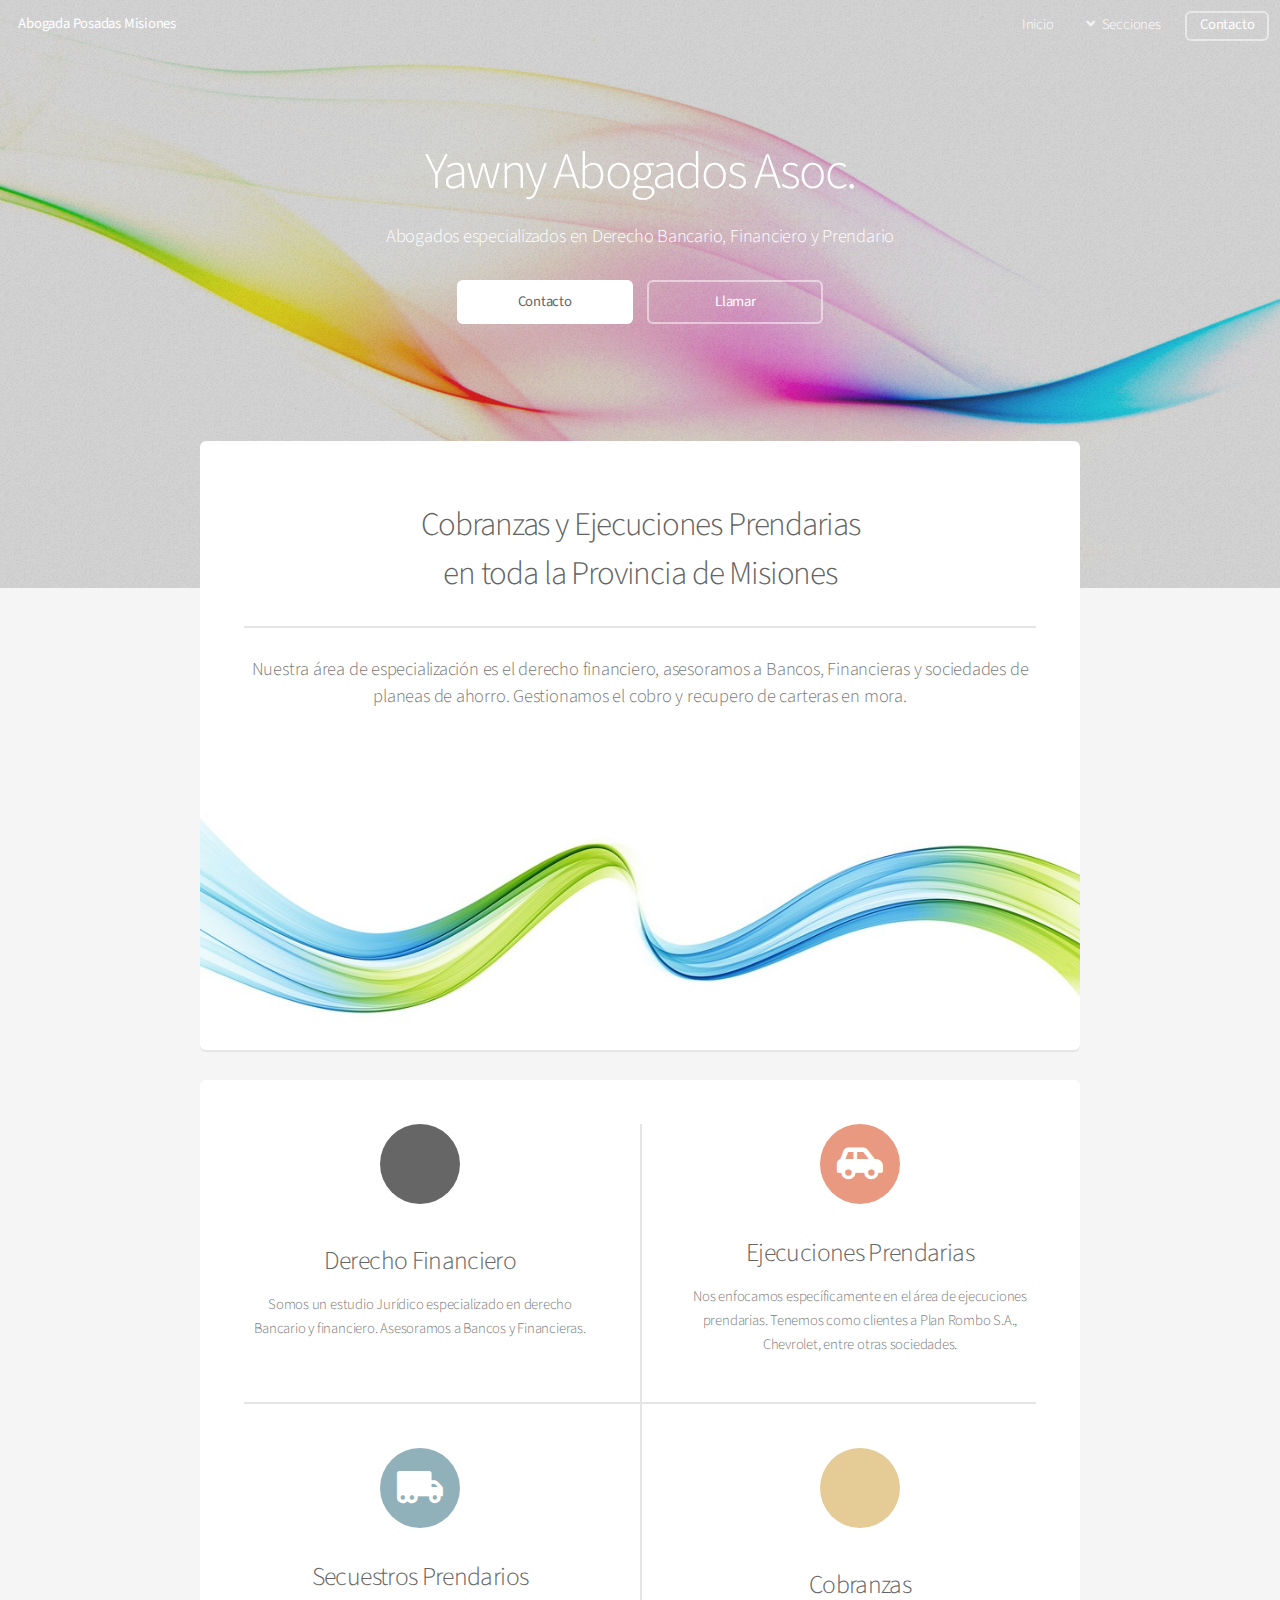
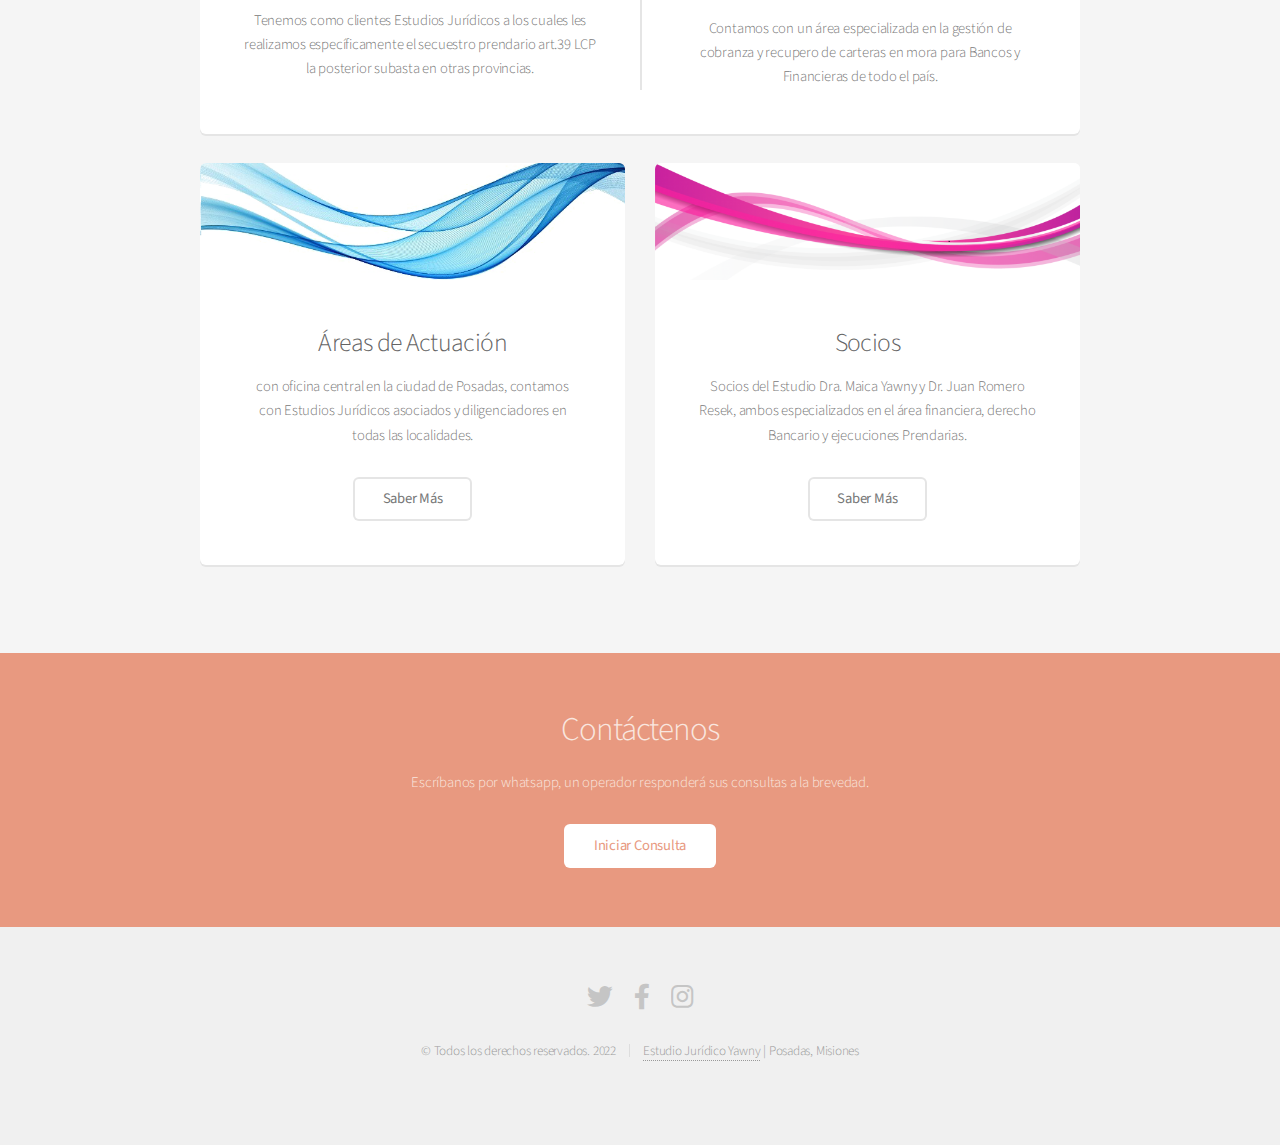
<file: index.html>
<!DOCTYPE HTML>
<!--
	Alpha by HTML5 UP
	html5up.net | @ajlkn
	Free for personal and commercial use under the CCA 3.0 license (html5up.net/license)
-->
<html>
	<head>
		<title>Abogados - Cobranzas, Ejecuciones y Secuestros Prendarios Posadas Misiones</title>
		<meta name="description" content="Abogados Especializados en Cobranzas, Ejecuciones y Secuestros Prendarios en Posadas Provincia de Misiones. Estudio Jurídico">
		<meta charset="utf-8" />
		<meta name="viewport" content="width=device-width, initial-scale=1, user-scalable=no" />
		<link rel="stylesheet" href="assets/css/main.css" />
		<link rel="stylesheet" href="https://cdnjs.cloudflare.com/ajax/libs/font-awesome/6.1.1/css/all.min.css" integrity="sha512-KfkfwYDsLkIlwQp6LFnl8zNdLGxu9YAA1QvwINks4PhcElQSvqcyVLLD9aMhXd13uQjoXtEKNosOWaZqXgel0g==" crossorigin="anonymous" referrerpolicy="no-referrer" />
		<link rel="icon" type="image/x-icon" href="/images/favicon.ico">
	</head>
	<body class="landing is-preload">
		<div id="page-wrapper">

			<!-- Header. -->
				<header id="header" class="alt">
					<h1><a href="index.html">Abogada Posadas Misiones</h1>
					<nav id="nav">
						<ul>
							<li><a href="index.html">Inicio</a></li>
							<li>
								<a href="#" class="icon solid fa-angle-down">Secciones</a>
								<ul>
									<li><a href="#">Áreas de Práctica</a></li>
									<li><a href="#">Socios</a></li>
									<li><a href="#">Ubicación</a></li>
								</ul>
							</li>
							<li><a href="https://wa.me/543764889861" class="button">Contacto</a></li>
						</ul>
					</nav>
				</header>

			<!-- Banner -->
				<section id="banner">
					<h2>Yawny Abogados Asoc.</h2>
					<p>Abogados especializados en Derecho Bancario, Financiero y Prendario</p>
					<ul class="actions special">
						<li><a href="https://wa.me/543764889861" class="button primary">Contacto</a></li>
						<li><a href="tel:+543764889861" class="button">Llamar</a></li>
					</ul>
				</section>

			<!-- Main -->
				<section id="main" class="container">

					<section class="box special">
						<header class="major">
							<h2>Cobranzas y Ejecuciones Prendarias
							<br />
							en toda la Provincia de Misiones</h2>
							<p>Nuestra área de especialización es el derecho financiero, asesoramos a Bancos, Financieras y sociedades de planeas de ahorro. Gestionamos el cobro y recupero de carteras en mora.</p>
						</header>
						<span class="image featured"><img src="images/pic01.jpg" alt="estudio jurídico de posadas misiones" /></span>
					</section>

					<section class="box special features">
						<div class="features-row">
							<section>
								<span class="icon solid major fa-building-columns accent1"></span>
								<h3>Derecho Financiero</h3>
								<p>Somos un estudio Jurídico especializado en derecho Bancario y financiero. Asesoramos a Bancos y Financieras.</p>
							</section>
							<section>
								<span class="icon solid major fa-car-side accent2"></span>
								<h3>Ejecuciones Prendarias</h3>
								<p>Nos enfocamos específicamente en el área de ejecuciones prendarias. Tenemos como clientes a Plan Rombo S.A., Chevrolet, entre otras sociedades.</p>
							</section>
						</div>
						<div class="features-row">
							<section>
								<span class="icon solid major fa-truck-moving accent4"></span>
								<h3>Secuestros Prendarios</h3>
								<p>Tenemos como clientes Estudios Jurídicos a los cuales les realizamos específicamente el secuestro prendario art.39 LCP la posterior subasta en otras provincias.</p>
							</section>
							<section>
								<span class="icon solid major fa-dollar accent5"></span>
								<h3>Cobranzas</h3>
								<p>Contamos con un área especializada en la gestión de cobranza y recupero de carteras en mora para Bancos y Financieras de todo el país.</p>
							</section>
						</div>
					</section>

					<div class="row">
						<div class="col-6 col-12-narrower">

							<section class="box special">
								<span class="image featured"><img src="images/pic02.jpg" alt="abogados en posadas misiones" /></span>
								<h3>Áreas de Actuación</h3>
								<p>con oficina central en la ciudad de Posadas, contamos con Estudios Jurídicos asociados y diligenciadores en todas las localidades.</p>
								<ul class="actions special">
									<li><a href="#" class="button alt">Saber Más</a></li>
								</ul>
							</section>

						</div>
						<div class="col-6 col-12-narrower">

							<section class="box special">
								<span class="image featured"><img src="images/pic03.jpg" alt="abogados en posadas misiones" /></span>
								<h3>Socios</h3>
								<p>Socios del Estudio Dra. Maica Yawny y Dr. Juan Romero Resek, ambos especializados en el área financiera, derecho Bancario y ejecuciones Prendarias.</p>
								<ul class="actions special">
									<li><a href="#" class="button alt">Saber Más</a></li>
								</ul>
							</section>

						</div>
					</div>

				</section>

			<!-- CTA -->
				<section id="cta">

					<h2>Contáctenos</h2>
					<p>Escríbanos por whatsapp, un operador responderá sus consultas a la brevedad.</p>
					<form>
						<form>
							<a href="http://wa.me/543764889861" class="button">Iniciar Consulta</a>
						</form>
					</form>
				</section>

			<!-- Footer -->
				<footer id="footer">
					<ul class="icons">
						<li><a href="#" class="icon brands fa-twitter"><span class="label">Twitter</span></a></li>
						<li><a href="#" class="icon brands fa-facebook-f"><span class="label">Facebook</span></a></li>
						<li><a href="#" class="icon brands fa-instagram"><span class="label">Instagram</span></a></li>
					</ul>
					<ul class="copyright">
						<li>&copy; Todos los derechos reservados. 2022</li><li><a href="http://yawny.com.ar">Estudio Jurídico Yawny</a> | Posadas, Misiones</li>
					</ul>
				</footer>

		</div>

		<!-- Scripts -->
			<script src="assets/js/jquery.min.js"></script>
			<script src="assets/js/jquery.dropotron.min.js"></script>
			<script src="assets/js/jquery.scrollex.min.js"></script>
			<script src="assets/js/browser.min.js"></script>
			<script src="assets/js/breakpoints.min.js"></script>
			<script src="assets/js/util.js"></script>
			<script src="assets/js/main.js"></script>

	</body>
</html>
</file>
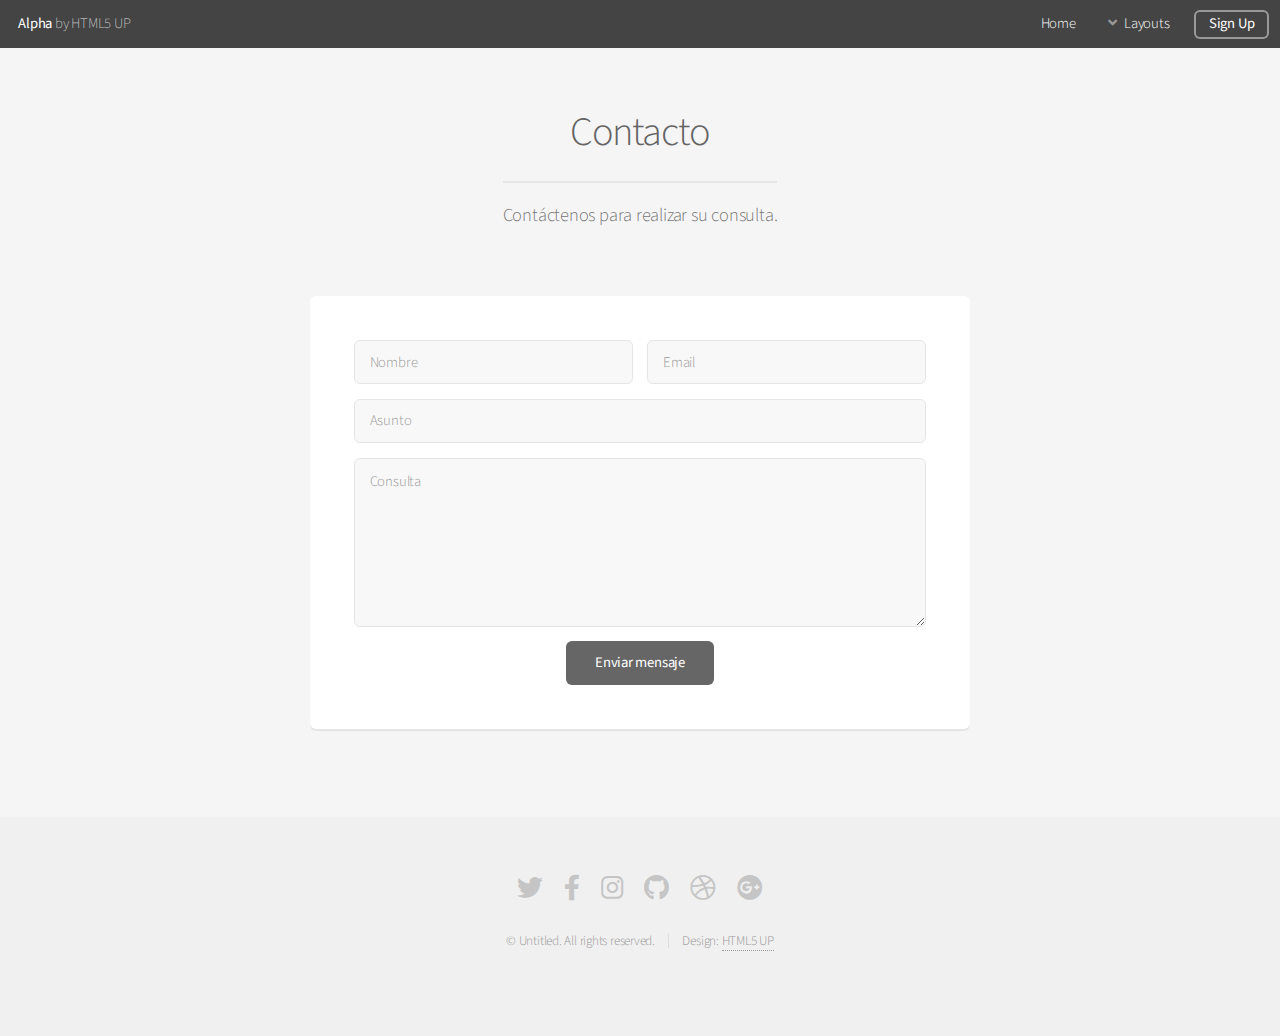
<file: contact.html>
<!DOCTYPE HTML>
<!--
	Alpha by HTML5 UP
	html5up.net | @ajlkn
	Free for personal and commercial use under the CCA 3.0 license (html5up.net/license)
-->
<html>
	<head>
		<title>Contact - Estudio Jurídico</title>
		<meta charset="utf-8" />
		<meta name="viewport" content="width=device-width, initial-scale=1, user-scalable=no" />
		<link rel="stylesheet" href="assets/css/main.css" />
	</head>
	<body class="is-preload">
		<div id="page-wrapper">

			<!-- Header -->
				<header id="header">
					<h1><a href="index.html">Alpha</a> by HTML5 UP</h1>
					<nav id="nav">
						<ul>
							<li><a href="index.html">Home</a></li>
							<li>
								<a href="#" class="icon solid fa-angle-down">Layouts</a>
								<ul>
									<li><a href="generic.html">Generic</a></li>
									<li><a href="contact.html">Contact</a></li>
									<li><a href="elements.html">Elements</a></li>
									<li>
										<a href="#">Submenu</a>
										<ul>
											<li><a href="#">Option One</a></li>
											<li><a href="#">Option Two</a></li>
											<li><a href="#">Option Three</a></li>
											<li><a href="#">Option Four</a></li>
										</ul>
									</li>
								</ul>
							</li>
							<li><a href="#" class="button">Sign Up</a></li>
						</ul>
					</nav>
				</header>

			<!-- Main -->
				<section id="main" class="container medium">
					<header>
						<h2>Contacto</h2>
						<p>Contáctenos para realizar su consulta.</p>
					</header>
					<div class="box">
						<form method="post" action="#">
							<div class="row gtr-50 gtr-uniform">
								<div class="col-6 col-12-mobilep">
									<input type="text" name="name" id="name" value="" placeholder="Nombre" />
								</div>
								<div class="col-6 col-12-mobilep">
									<input type="email" name="email" id="email" value="" placeholder="Email" />
								</div>
								<div class="col-12">
									<input type="text" name="subject" id="subject" value="" placeholder="Asunto" />
								</div>
								<div class="col-12">
									<textarea name="message" id="message" placeholder="Consulta" rows="6"></textarea>
								</div>
								<div class="col-12">
									<ul class="actions special">
										<li><input type="submit" value="Enviar mensaje" /></li>
									</ul>
								</div>
							</div>
						</form>
					</div>
				</section>

			<!-- Footer -->
				<footer id="footer">
					<ul class="icons">
						<li><a href="#" class="icon brands fa-twitter"><span class="label">Twitter</span></a></li>
						<li><a href="#" class="icon brands fa-facebook-f"><span class="label">Facebook</span></a></li>
						<li><a href="#" class="icon brands fa-instagram"><span class="label">Instagram</span></a></li>
						<li><a href="#" class="icon brands fa-github"><span class="label">Github</span></a></li>
						<li><a href="#" class="icon brands fa-dribbble"><span class="label">Dribbble</span></a></li>
						<li><a href="#" class="icon brands fa-google-plus"><span class="label">Google+</span></a></li>
					</ul>
					<ul class="copyright">
						<li>&copy; Untitled. All rights reserved.</li><li>Design: <a href="http://html5up.net">HTML5 UP</a></li>
					</ul>
				</footer>

		</div>

		<!-- Scripts -->
			<script src="assets/js/jquery.min.js"></script>
			<script src="assets/js/jquery.dropotron.min.js"></script>
			<script src="assets/js/jquery.scrollex.min.js"></script>
			<script src="assets/js/browser.min.js"></script>
			<script src="assets/js/breakpoints.min.js"></script>
			<script src="assets/js/util.js"></script>
			<script src="assets/js/main.js"></script>

	</body>
</html>
</file>
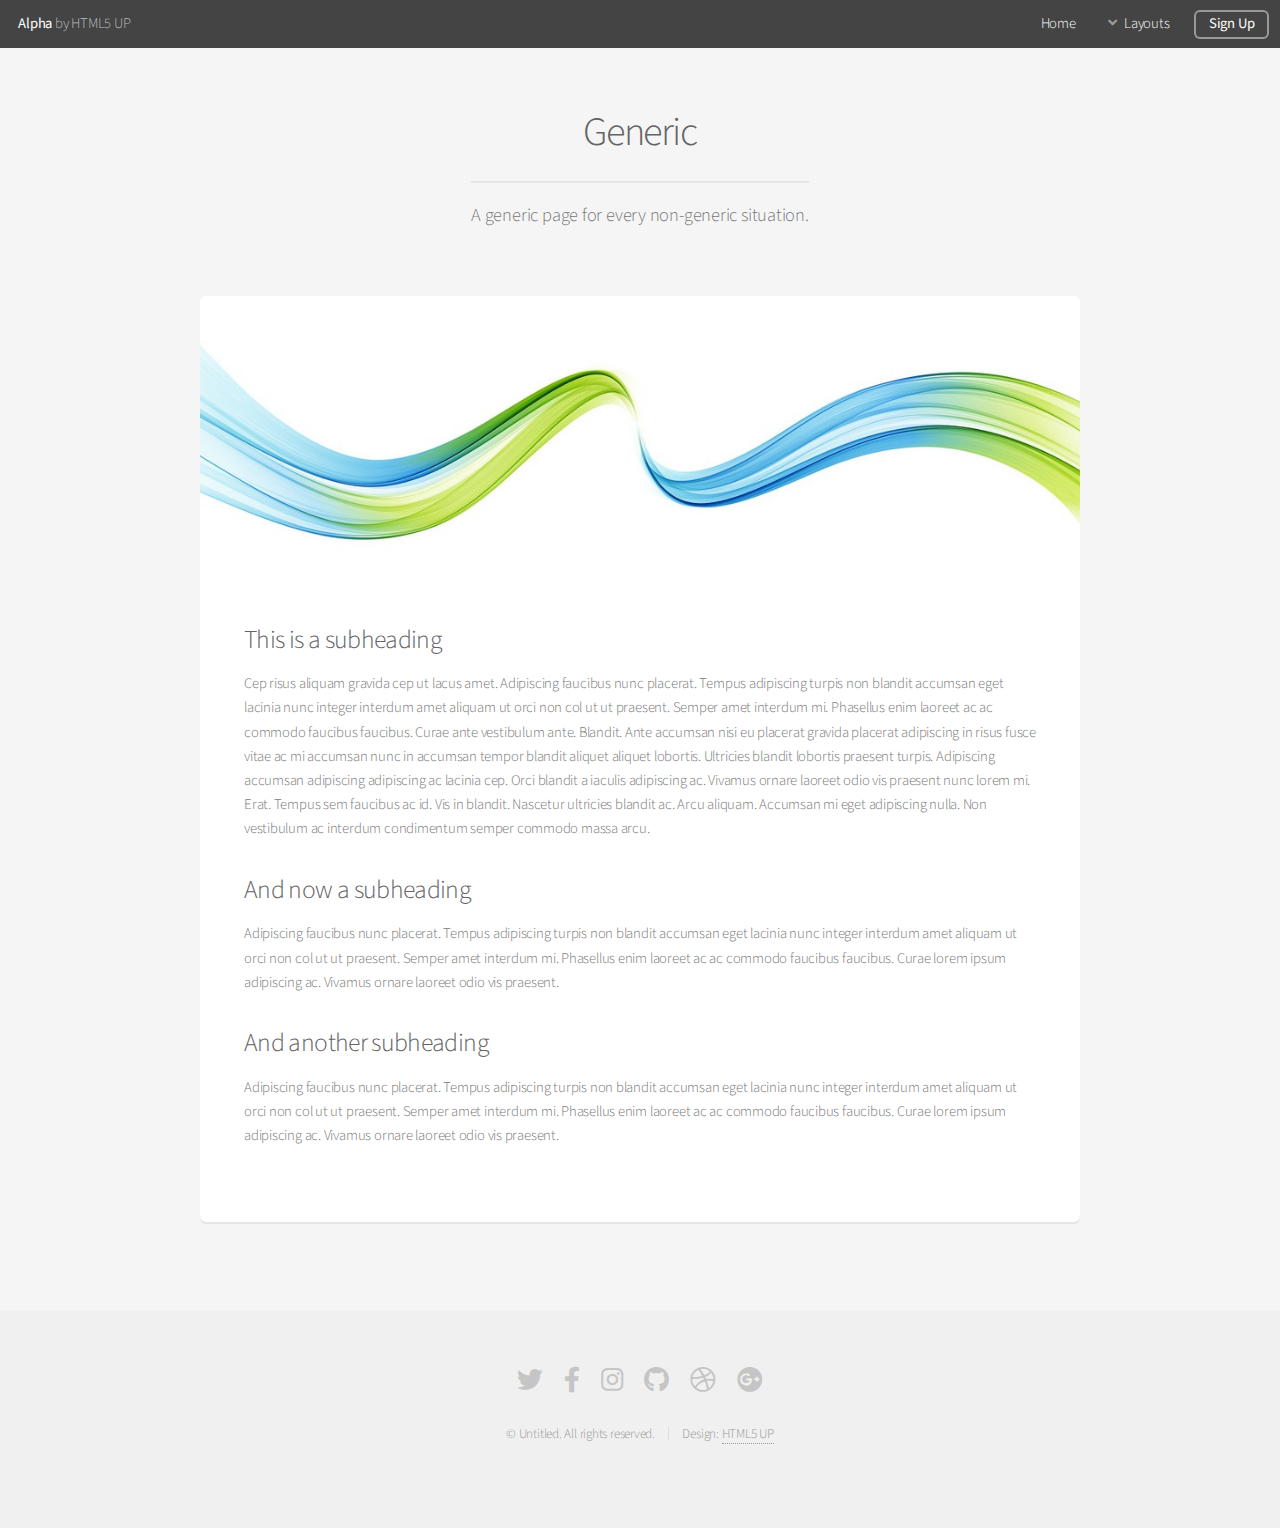
<file: generic.html>
<!DOCTYPE HTML>
<!--
	Alpha by HTML5 UP
	html5up.net | @ajlkn
	Free for personal and commercial use under the CCA 3.0 license (html5up.net/license)
-->
<html>
	<head>
		<title>Generic - Alpha by HTML5 UP</title>
		<meta charset="utf-8" />
		<meta name="viewport" content="width=device-width, initial-scale=1, user-scalable=no" />
		<link rel="stylesheet" href="assets/css/main.css" />
	</head>
	<body class="is-preload">
		<div id="page-wrapper">

			<!-- Header -->
				<header id="header">
					<h1><a href="index.html">Alpha</a> by HTML5 UP</h1>
					<nav id="nav">
						<ul>
							<li><a href="index.html">Home</a></li>
							<li>
								<a href="#" class="icon solid fa-angle-down">Layouts</a>
								<ul>
									<li><a href="generic.html">Generic</a></li>
									<li><a href="contact.html">Contact</a></li>
									<li><a href="elements.html">Elements</a></li>
									<li>
										<a href="#">Submenu</a>
										<ul>
											<li><a href="#">Option One</a></li>
											<li><a href="#">Option Two</a></li>
											<li><a href="#">Option Three</a></li>
											<li><a href="#">Option Four</a></li>
										</ul>
									</li>
								</ul>
							</li>
							<li><a href="#" class="button">Sign Up</a></li>
						</ul>
					</nav>
				</header>

			<!-- Main -->
				<section id="main" class="container">
					<header>
						<h2>Generic</h2>
						<p>A generic page for every non-generic situation.</p>
					</header>
					<div class="box">
						<span class="image featured"><img src="images/pic01.jpg" alt="" /></span>
						<h3>This is a subheading</h3>
						<p>Cep risus aliquam gravida cep ut lacus amet. Adipiscing faucibus nunc placerat. Tempus adipiscing turpis non blandit accumsan eget lacinia nunc integer interdum amet aliquam ut orci non col ut ut praesent. Semper amet interdum mi. Phasellus enim laoreet ac ac commodo faucibus faucibus. Curae ante vestibulum ante. Blandit. Ante accumsan nisi eu placerat gravida placerat adipiscing in risus fusce vitae ac mi accumsan nunc in accumsan tempor blandit aliquet aliquet lobortis. Ultricies blandit lobortis praesent turpis. Adipiscing accumsan adipiscing adipiscing ac lacinia cep. Orci blandit a iaculis adipiscing ac. Vivamus ornare laoreet odio vis praesent nunc lorem mi. Erat. Tempus sem faucibus ac id. Vis in blandit. Nascetur ultricies blandit ac. Arcu aliquam. Accumsan mi eget adipiscing nulla. Non vestibulum ac interdum condimentum semper commodo massa arcu.</p>
						<div class="row">
							<div class="row-6 row-12-mobilep">
								<h3>And now a subheading</h3>
								<p>Adipiscing faucibus nunc placerat. Tempus adipiscing turpis non blandit accumsan eget lacinia nunc integer interdum amet aliquam ut orci non col ut ut praesent. Semper amet interdum mi. Phasellus enim laoreet ac ac commodo faucibus faucibus. Curae lorem ipsum adipiscing ac. Vivamus ornare laoreet odio vis praesent.</p>
							</div>
							<div class="row-6 row-12-mobilep">
								<h3>And another subheading</h3>
								<p>Adipiscing faucibus nunc placerat. Tempus adipiscing turpis non blandit accumsan eget lacinia nunc integer interdum amet aliquam ut orci non col ut ut praesent. Semper amet interdum mi. Phasellus enim laoreet ac ac commodo faucibus faucibus. Curae lorem ipsum adipiscing ac. Vivamus ornare laoreet odio vis praesent.</p>
							</div>
						</div>
					</div>
				</section>

			<!-- Footer -->
				<footer id="footer">
					<ul class="icons">
						<li><a href="#" class="icon brands fa-twitter"><span class="label">Twitter</span></a></li>
						<li><a href="#" class="icon brands fa-facebook-f"><span class="label">Facebook</span></a></li>
						<li><a href="#" class="icon brands fa-instagram"><span class="label">Instagram</span></a></li>
						<li><a href="#" class="icon brands fa-github"><span class="label">Github</span></a></li>
						<li><a href="#" class="icon brands fa-dribbble"><span class="label">Dribbble</span></a></li>
						<li><a href="#" class="icon brands fa-google-plus"><span class="label">Google+</span></a></li>
					</ul>
					<ul class="copyright">
						<li>&copy; Untitled. All rights reserved.</li><li>Design: <a href="http://html5up.net">HTML5 UP</a></li>
					</ul>
				</footer>

		</div>

		<!-- Scripts -->
			<script src="assets/js/jquery.min.js"></script>
			<script src="assets/js/jquery.dropotron.min.js"></script>
			<script src="assets/js/jquery.scrollex.min.js"></script>
			<script src="assets/js/browser.min.js"></script>
			<script src="assets/js/breakpoints.min.js"></script>
			<script src="assets/js/util.js"></script>
			<script src="assets/js/main.js"></script>

	</body>
</html>
</file>
<file: assets/css/main.css>
@import url("fontawesome-all.min.css");
@import url("https://fonts.googleapis.com/css?family=Source+Sans+Pro:300,400,300italic,400italic");

/*
	Alpha by HTML5 UP
	html5up.net | @ajlkn
	Free for personal and commercial use under the CCA 3.0 license (html5up.net/license)
*/

/* Reset */

/* Based on meyerweb.com/eric/tools/css/reset (v2.0 | 20110126 | License: public domain) */

	html, body, div, span, applet, object,
	iframe, h1, h2, h3, h4, h5, h6, p, blockquote,
	pre, a, abbr, acronym, address, big, cite,
	code, del, dfn, em, img, ins, kbd, q, s, samp,
	small, strike, strong, sub, sup, tt, var, b,
	u, i, center, dl, dt, dd, ol, ul, li, fieldset,
	form, label, legend, table, caption, tbody,
	tfoot, thead, tr, th, td, article, aside,
	canvas, details, embed, figure, figcaption,
	footer, header, hgroup, menu, nav, output, ruby,
	section, summary, time, mark, audio, video {
		margin: 0;
		padding: 0;
		border: 0;
		font-size: 100%;
		font: inherit;
		vertical-align: baseline;
	}

	article, aside, details, figcaption, figure,
	footer, header, hgroup, menu, nav, section {
		display: block;
	}

	body {
		line-height: 1;
	}

	ol, ul {
		list-style: none;
	}

	blockquote, q {
		quotes: none;
	}

		blockquote:before, blockquote:after, q:before, q:after {
			content: '';
			content: none;
		}

	table {
		border-collapse: collapse;
		border-spacing: 0;
	}

	body {
		-webkit-text-size-adjust: none;
	}

	mark {
		background-color: transparent;
		color: inherit;
	}

	input::-moz-focus-inner {
		border: 0;
		padding: 0;
	}

	input, select, textarea {
		-moz-appearance: none;
		-webkit-appearance: none;
		-ms-appearance: none;
		appearance: none;
	}

/* Basic */

	@-ms-viewport {
		width: device-width;
	}

	body {
		-ms-overflow-style: scrollbar;
	}

	@media screen and (max-width: 480px) {

		html, body {
			min-width: 320px;
		}

	}

	html {
		box-sizing: border-box;
	}

	*, *:before, *:after {
		box-sizing: inherit;
	}

	body {
		background: #f5f5f5;
	}

	body, input, select, textarea {
		color: #777;
		font-family: "Source Sans Pro", sans-serif;
		font-size: 16pt;
		font-weight: 300;
		line-height: 1.65em;
		letter-spacing: -0.015em;
	}

	a {
		-moz-transition: color 0.2s ease-in-out, border-bottom-color 0.2s ease-in-out;
		-webkit-transition: color 0.2s ease-in-out, border-bottom-color 0.2s ease-in-out;
		-ms-transition: color 0.2s ease-in-out, border-bottom-color 0.2s ease-in-out;
		transition: color 0.2s ease-in-out, border-bottom-color 0.2s ease-in-out;
		border-bottom: dotted 1px;
		color: #e89980;
		text-decoration: none;
	}

		a:hover {
			border-bottom-color: transparent;
		}

	strong, b {
		color: #646464;
		font-weight: 400;
	}

	em, i {
		font-style: italic;
	}

	p {
		margin: 0 0 2em 0;
	}

	h1, h2, h3, h4, h5, h6 {
		color: #646464;
		font-weight: 300;
		line-height: 1em;
		margin: 0 0 0.5em 0;
	}

		h1 a, h2 a, h3 a, h4 a, h5 a, h6 a {
			color: inherit;
			text-decoration: none;
		}

	h2 {
		font-size: 2.25em;
		line-height: 1.5em;
		letter-spacing: -0.035em;
	}

	h3 {
		font-size: 1.75em;
		line-height: 1.5em;
		letter-spacing: -0.025em;
	}

	h4 {
		font-size: 1.1em;
		line-height: 1.5em;
		letter-spacing: 0;
	}

	h5 {
		font-size: 0.9em;
		line-height: 1.5em;
		letter-spacing: 0;
	}

	h6 {
		font-size: 0.7em;
		line-height: 1.5em;
		letter-spacing: 0;
	}

	sub {
		font-size: 0.8em;
		position: relative;
		top: 0.5em;
	}

	sup {
		font-size: 0.8em;
		position: relative;
		top: -0.5em;
	}

	hr {
		border: 0;
		border-bottom: solid 2px #e5e5e5;
		margin: 2em 0;
	}

		hr.major {
			margin: 3em 0;
		}

	blockquote {
		border-left: solid 4px #e5e5e5;
		font-style: italic;
		margin: 0 0 2em 0;
		padding: 0.5em 0 0.5em 2em;
	}

	pre {
		-webkit-overflow-scrolling: touch;
		background: #f8f8f8;
		border-radius: 6px;
		border: solid 1px #e5e5e5;
		font-family: monospace;
		font-size: 0.9em;
		line-height: 1.75em;
		margin: 0 0 2em 0;
		overflow-x: auto;
		padding: 1em 1.5em;
	}

	code {
		background: #f8f8f8;
		border-radius: 6px;
		border: solid 1px #e5e5e5;
		font-family: monospace;
		font-size: 0.9em;
		margin: 0 0.25em;
		padding: 0.25em 0.65em;
	}

	.align-left {
		text-align: left;
	}

	.align-center {
		text-align: center;
	}

	.align-right {
		text-align: right;
	}

/* Row */

	.row {
		display: flex;
		flex-wrap: wrap;
		box-sizing: border-box;
		align-items: stretch;
	}

		.row > * {
			box-sizing: border-box;
		}

		.row.gtr-uniform > * > :last-child {
			margin-bottom: 0;
		}

		.row.aln-left {
			justify-content: flex-start;
		}

		.row.aln-center {
			justify-content: center;
		}

		.row.aln-right {
			justify-content: flex-end;
		}

		.row.aln-top {
			align-items: flex-start;
		}

		.row.aln-middle {
			align-items: center;
		}

		.row.aln-bottom {
			align-items: flex-end;
		}

		.row > .imp {
			order: -1;
		}

		.row > .col-1 {
			width: 8.33333%;
		}

		.row > .off-1 {
			margin-left: 8.33333%;
		}

		.row > .col-2 {
			width: 16.66667%;
		}

		.row > .off-2 {
			margin-left: 16.66667%;
		}

		.row > .col-3 {
			width: 25%;
		}

		.row > .off-3 {
			margin-left: 25%;
		}

		.row > .col-4 {
			width: 33.33333%;
		}

		.row > .off-4 {
			margin-left: 33.33333%;
		}

		.row > .col-5 {
			width: 41.66667%;
		}

		.row > .off-5 {
			margin-left: 41.66667%;
		}

		.row > .col-6 {
			width: 50%;
		}

		.row > .off-6 {
			margin-left: 50%;
		}

		.row > .col-7 {
			width: 58.33333%;
		}

		.row > .off-7 {
			margin-left: 58.33333%;
		}

		.row > .col-8 {
			width: 66.66667%;
		}

		.row > .off-8 {
			margin-left: 66.66667%;
		}

		.row > .col-9 {
			width: 75%;
		}

		.row > .off-9 {
			margin-left: 75%;
		}

		.row > .col-10 {
			width: 83.33333%;
		}

		.row > .off-10 {
			margin-left: 83.33333%;
		}

		.row > .col-11 {
			width: 91.66667%;
		}

		.row > .off-11 {
			margin-left: 91.66667%;
		}

		.row > .col-12 {
			width: 100%;
		}

		.row > .off-12 {
			margin-left: 100%;
		}

		.row.gtr-0 {
			margin-top: 0;
			margin-left: 0em;
		}

			.row.gtr-0 > * {
				padding: 0 0 0 0em;
			}

			.row.gtr-0.gtr-uniform {
				margin-top: 0em;
			}

				.row.gtr-0.gtr-uniform > * {
					padding-top: 0em;
				}

		.row.gtr-25 {
			margin-top: 0;
			margin-left: -0.5em;
		}

			.row.gtr-25 > * {
				padding: 0 0 0 0.5em;
			}

			.row.gtr-25.gtr-uniform {
				margin-top: -0.5em;
			}

				.row.gtr-25.gtr-uniform > * {
					padding-top: 0.5em;
				}

		.row.gtr-50 {
			margin-top: 0;
			margin-left: -1em;
		}

			.row.gtr-50 > * {
				padding: 0 0 0 1em;
			}

			.row.gtr-50.gtr-uniform {
				margin-top: -1em;
			}

				.row.gtr-50.gtr-uniform > * {
					padding-top: 1em;
				}

		.row {
			margin-top: 0;
			margin-left: -2em;
		}

			.row > * {
				padding: 0 0 0 2em;
			}

			.row.gtr-uniform {
				margin-top: -2em;
			}

				.row.gtr-uniform > * {
					padding-top: 2em;
				}

		.row.gtr-150 {
			margin-top: 0;
			margin-left: -3em;
		}

			.row.gtr-150 > * {
				padding: 0 0 0 3em;
			}

			.row.gtr-150.gtr-uniform {
				margin-top: -3em;
			}

				.row.gtr-150.gtr-uniform > * {
					padding-top: 3em;
				}

		.row.gtr-200 {
			margin-top: 0;
			margin-left: -4em;
		}

			.row.gtr-200 > * {
				padding: 0 0 0 4em;
			}

			.row.gtr-200.gtr-uniform {
				margin-top: -4em;
			}

				.row.gtr-200.gtr-uniform > * {
					padding-top: 4em;
				}

		@media screen and (max-width: 1680px) {

			.row {
				display: flex;
				flex-wrap: wrap;
				box-sizing: border-box;
				align-items: stretch;
			}

				.row > * {
					box-sizing: border-box;
				}

				.row.gtr-uniform > * > :last-child {
					margin-bottom: 0;
				}

				.row.aln-left {
					justify-content: flex-start;
				}

				.row.aln-center {
					justify-content: center;
				}

				.row.aln-right {
					justify-content: flex-end;
				}

				.row.aln-top {
					align-items: flex-start;
				}

				.row.aln-middle {
					align-items: center;
				}

				.row.aln-bottom {
					align-items: flex-end;
				}

				.row > .imp-wide {
					order: -1;
				}

				.row > .col-1-wide {
					width: 8.33333%;
				}

				.row > .off-1-wide {
					margin-left: 8.33333%;
				}

				.row > .col-2-wide {
					width: 16.66667%;
				}

				.row > .off-2-wide {
					margin-left: 16.66667%;
				}

				.row > .col-3-wide {
					width: 25%;
				}

				.row > .off-3-wide {
					margin-left: 25%;
				}

				.row > .col-4-wide {
					width: 33.33333%;
				}

				.row > .off-4-wide {
					margin-left: 33.33333%;
				}

				.row > .col-5-wide {
					width: 41.66667%;
				}

				.row > .off-5-wide {
					margin-left: 41.66667%;
				}

				.row > .col-6-wide {
					width: 50%;
				}

				.row > .off-6-wide {
					margin-left: 50%;
				}

				.row > .col-7-wide {
					width: 58.33333%;
				}

				.row > .off-7-wide {
					margin-left: 58.33333%;
				}

				.row > .col-8-wide {
					width: 66.66667%;
				}

				.row > .off-8-wide {
					margin-left: 66.66667%;
				}

				.row > .col-9-wide {
					width: 75%;
				}

				.row > .off-9-wide {
					margin-left: 75%;
				}

				.row > .col-10-wide {
					width: 83.33333%;
				}

				.row > .off-10-wide {
					margin-left: 83.33333%;
				}

				.row > .col-11-wide {
					width: 91.66667%;
				}

				.row > .off-11-wide {
					margin-left: 91.66667%;
				}

				.row > .col-12-wide {
					width: 100%;
				}

				.row > .off-12-wide {
					margin-left: 100%;
				}

				.row.gtr-0 {
					margin-top: 0;
					margin-left: 0em;
				}

					.row.gtr-0 > * {
						padding: 0 0 0 0em;
					}

					.row.gtr-0.gtr-uniform {
						margin-top: 0em;
					}

						.row.gtr-0.gtr-uniform > * {
							padding-top: 0em;
						}

				.row.gtr-25 {
					margin-top: 0;
					margin-left: -0.5em;
				}

					.row.gtr-25 > * {
						padding: 0 0 0 0.5em;
					}

					.row.gtr-25.gtr-uniform {
						margin-top: -0.5em;
					}

						.row.gtr-25.gtr-uniform > * {
							padding-top: 0.5em;
						}

				.row.gtr-50 {
					margin-top: 0;
					margin-left: -1em;
				}

					.row.gtr-50 > * {
						padding: 0 0 0 1em;
					}

					.row.gtr-50.gtr-uniform {
						margin-top: -1em;
					}

						.row.gtr-50.gtr-uniform > * {
							padding-top: 1em;
						}

				.row {
					margin-top: 0;
					margin-left: -2em;
				}

					.row > * {
						padding: 0 0 0 2em;
					}

					.row.gtr-uniform {
						margin-top: -2em;
					}

						.row.gtr-uniform > * {
							padding-top: 2em;
						}

				.row.gtr-150 {
					margin-top: 0;
					margin-left: -3em;
				}

					.row.gtr-150 > * {
						padding: 0 0 0 3em;
					}

					.row.gtr-150.gtr-uniform {
						margin-top: -3em;
					}

						.row.gtr-150.gtr-uniform > * {
							padding-top: 3em;
						}

				.row.gtr-200 {
					margin-top: 0;
					margin-left: -4em;
				}

					.row.gtr-200 > * {
						padding: 0 0 0 4em;
					}

					.row.gtr-200.gtr-uniform {
						margin-top: -4em;
					}

						.row.gtr-200.gtr-uniform > * {
							padding-top: 4em;
						}

		}

		@media screen and (max-width: 1280px) {

			.row {
				display: flex;
				flex-wrap: wrap;
				box-sizing: border-box;
				align-items: stretch;
			}

				.row > * {
					box-sizing: border-box;
				}

				.row.gtr-uniform > * > :last-child {
					margin-bottom: 0;
				}

				.row.aln-left {
					justify-content: flex-start;
				}

				.row.aln-center {
					justify-content: center;
				}

				.row.aln-right {
					justify-content: flex-end;
				}

				.row.aln-top {
					align-items: flex-start;
				}

				.row.aln-middle {
					align-items: center;
				}

				.row.aln-bottom {
					align-items: flex-end;
				}

				.row > .imp-normal {
					order: -1;
				}

				.row > .col-1-normal {
					width: 8.33333%;
				}

				.row > .off-1-normal {
					margin-left: 8.33333%;
				}

				.row > .col-2-normal {
					width: 16.66667%;
				}

				.row > .off-2-normal {
					margin-left: 16.66667%;
				}

				.row > .col-3-normal {
					width: 25%;
				}

				.row > .off-3-normal {
					margin-left: 25%;
				}

				.row > .col-4-normal {
					width: 33.33333%;
				}

				.row > .off-4-normal {
					margin-left: 33.33333%;
				}

				.row > .col-5-normal {
					width: 41.66667%;
				}

				.row > .off-5-normal {
					margin-left: 41.66667%;
				}

				.row > .col-6-normal {
					width: 50%;
				}

				.row > .off-6-normal {
					margin-left: 50%;
				}

				.row > .col-7-normal {
					width: 58.33333%;
				}

				.row > .off-7-normal {
					margin-left: 58.33333%;
				}

				.row > .col-8-normal {
					width: 66.66667%;
				}

				.row > .off-8-normal {
					margin-left: 66.66667%;
				}

				.row > .col-9-normal {
					width: 75%;
				}

				.row > .off-9-normal {
					margin-left: 75%;
				}

				.row > .col-10-normal {
					width: 83.33333%;
				}

				.row > .off-10-normal {
					margin-left: 83.33333%;
				}

				.row > .col-11-normal {
					width: 91.66667%;
				}

				.row > .off-11-normal {
					margin-left: 91.66667%;
				}

				.row > .col-12-normal {
					width: 100%;
				}

				.row > .off-12-normal {
					margin-left: 100%;
				}

				.row.gtr-0 {
					margin-top: 0;
					margin-left: 0em;
				}

					.row.gtr-0 > * {
						padding: 0 0 0 0em;
					}

					.row.gtr-0.gtr-uniform {
						margin-top: 0em;
					}

						.row.gtr-0.gtr-uniform > * {
							padding-top: 0em;
						}

				.row.gtr-25 {
					margin-top: 0;
					margin-left: -0.5em;
				}

					.row.gtr-25 > * {
						padding: 0 0 0 0.5em;
					}

					.row.gtr-25.gtr-uniform {
						margin-top: -0.5em;
					}

						.row.gtr-25.gtr-uniform > * {
							padding-top: 0.5em;
						}

				.row.gtr-50 {
					margin-top: 0;
					margin-left: -1em;
				}

					.row.gtr-50 > * {
						padding: 0 0 0 1em;
					}

					.row.gtr-50.gtr-uniform {
						margin-top: -1em;
					}

						.row.gtr-50.gtr-uniform > * {
							padding-top: 1em;
						}

				.row {
					margin-top: 0;
					margin-left: -2em;
				}

					.row > * {
						padding: 0 0 0 2em;
					}

					.row.gtr-uniform {
						margin-top: -2em;
					}

						.row.gtr-uniform > * {
							padding-top: 2em;
						}

				.row.gtr-150 {
					margin-top: 0;
					margin-left: -3em;
				}

					.row.gtr-150 > * {
						padding: 0 0 0 3em;
					}

					.row.gtr-150.gtr-uniform {
						margin-top: -3em;
					}

						.row.gtr-150.gtr-uniform > * {
							padding-top: 3em;
						}

				.row.gtr-200 {
					margin-top: 0;
					margin-left: -4em;
				}

					.row.gtr-200 > * {
						padding: 0 0 0 4em;
					}

					.row.gtr-200.gtr-uniform {
						margin-top: -4em;
					}

						.row.gtr-200.gtr-uniform > * {
							padding-top: 4em;
						}

		}

		@media screen and (max-width: 980px) {

			.row {
				display: flex;
				flex-wrap: wrap;
				box-sizing: border-box;
				align-items: stretch;
			}

				.row > * {
					box-sizing: border-box;
				}

				.row.gtr-uniform > * > :last-child {
					margin-bottom: 0;
				}

				.row.aln-left {
					justify-content: flex-start;
				}

				.row.aln-center {
					justify-content: center;
				}

				.row.aln-right {
					justify-content: flex-end;
				}

				.row.aln-top {
					align-items: flex-start;
				}

				.row.aln-middle {
					align-items: center;
				}

				.row.aln-bottom {
					align-items: flex-end;
				}

				.row > .imp-narrow {
					order: -1;
				}

				.row > .col-1-narrow {
					width: 8.33333%;
				}

				.row > .off-1-narrow {
					margin-left: 8.33333%;
				}

				.row > .col-2-narrow {
					width: 16.66667%;
				}

				.row > .off-2-narrow {
					margin-left: 16.66667%;
				}

				.row > .col-3-narrow {
					width: 25%;
				}

				.row > .off-3-narrow {
					margin-left: 25%;
				}

				.row > .col-4-narrow {
					width: 33.33333%;
				}

				.row > .off-4-narrow {
					margin-left: 33.33333%;
				}

				.row > .col-5-narrow {
					width: 41.66667%;
				}

				.row > .off-5-narrow {
					margin-left: 41.66667%;
				}

				.row > .col-6-narrow {
					width: 50%;
				}

				.row > .off-6-narrow {
					margin-left: 50%;
				}

				.row > .col-7-narrow {
					width: 58.33333%;
				}

				.row > .off-7-narrow {
					margin-left: 58.33333%;
				}

				.row > .col-8-narrow {
					width: 66.66667%;
				}

				.row > .off-8-narrow {
					margin-left: 66.66667%;
				}

				.row > .col-9-narrow {
					width: 75%;
				}

				.row > .off-9-narrow {
					margin-left: 75%;
				}

				.row > .col-10-narrow {
					width: 83.33333%;
				}

				.row > .off-10-narrow {
					margin-left: 83.33333%;
				}

				.row > .col-11-narrow {
					width: 91.66667%;
				}

				.row > .off-11-narrow {
					margin-left: 91.66667%;
				}

				.row > .col-12-narrow {
					width: 100%;
				}

				.row > .off-12-narrow {
					margin-left: 100%;
				}

				.row.gtr-0 {
					margin-top: 0;
					margin-left: 0em;
				}

					.row.gtr-0 > * {
						padding: 0 0 0 0em;
					}

					.row.gtr-0.gtr-uniform {
						margin-top: 0em;
					}

						.row.gtr-0.gtr-uniform > * {
							padding-top: 0em;
						}

				.row.gtr-25 {
					margin-top: 0;
					margin-left: -0.5em;
				}

					.row.gtr-25 > * {
						padding: 0 0 0 0.5em;
					}

					.row.gtr-25.gtr-uniform {
						margin-top: -0.5em;
					}

						.row.gtr-25.gtr-uniform > * {
							padding-top: 0.5em;
						}

				.row.gtr-50 {
					margin-top: 0;
					margin-left: -1em;
				}

					.row.gtr-50 > * {
						padding: 0 0 0 1em;
					}

					.row.gtr-50.gtr-uniform {
						margin-top: -1em;
					}

						.row.gtr-50.gtr-uniform > * {
							padding-top: 1em;
						}

				.row {
					margin-top: 0;
					margin-left: -2em;
				}

					.row > * {
						padding: 0 0 0 2em;
					}

					.row.gtr-uniform {
						margin-top: -2em;
					}

						.row.gtr-uniform > * {
							padding-top: 2em;
						}

				.row.gtr-150 {
					margin-top: 0;
					margin-left: -3em;
				}

					.row.gtr-150 > * {
						padding: 0 0 0 3em;
					}

					.row.gtr-150.gtr-uniform {
						margin-top: -3em;
					}

						.row.gtr-150.gtr-uniform > * {
							padding-top: 3em;
						}

				.row.gtr-200 {
					margin-top: 0;
					margin-left: -4em;
				}

					.row.gtr-200 > * {
						padding: 0 0 0 4em;
					}

					.row.gtr-200.gtr-uniform {
						margin-top: -4em;
					}

						.row.gtr-200.gtr-uniform > * {
							padding-top: 4em;
						}

		}

		@media screen and (max-width: 840px) {

			.row {
				display: flex;
				flex-wrap: wrap;
				box-sizing: border-box;
				align-items: stretch;
			}

				.row > * {
					box-sizing: border-box;
				}

				.row.gtr-uniform > * > :last-child {
					margin-bottom: 0;
				}

				.row.aln-left {
					justify-content: flex-start;
				}

				.row.aln-center {
					justify-content: center;
				}

				.row.aln-right {
					justify-content: flex-end;
				}

				.row.aln-top {
					align-items: flex-start;
				}

				.row.aln-middle {
					align-items: center;
				}

				.row.aln-bottom {
					align-items: flex-end;
				}

				.row > .imp-narrower {
					order: -1;
				}

				.row > .col-1-narrower {
					width: 8.33333%;
				}

				.row > .off-1-narrower {
					margin-left: 8.33333%;
				}

				.row > .col-2-narrower {
					width: 16.66667%;
				}

				.row > .off-2-narrower {
					margin-left: 16.66667%;
				}

				.row > .col-3-narrower {
					width: 25%;
				}

				.row > .off-3-narrower {
					margin-left: 25%;
				}

				.row > .col-4-narrower {
					width: 33.33333%;
				}

				.row > .off-4-narrower {
					margin-left: 33.33333%;
				}

				.row > .col-5-narrower {
					width: 41.66667%;
				}

				.row > .off-5-narrower {
					margin-left: 41.66667%;
				}

				.row > .col-6-narrower {
					width: 50%;
				}

				.row > .off-6-narrower {
					margin-left: 50%;
				}

				.row > .col-7-narrower {
					width: 58.33333%;
				}

				.row > .off-7-narrower {
					margin-left: 58.33333%;
				}

				.row > .col-8-narrower {
					width: 66.66667%;
				}

				.row > .off-8-narrower {
					margin-left: 66.66667%;
				}

				.row > .col-9-narrower {
					width: 75%;
				}

				.row > .off-9-narrower {
					margin-left: 75%;
				}

				.row > .col-10-narrower {
					width: 83.33333%;
				}

				.row > .off-10-narrower {
					margin-left: 83.33333%;
				}

				.row > .col-11-narrower {
					width: 91.66667%;
				}

				.row > .off-11-narrower {
					margin-left: 91.66667%;
				}

				.row > .col-12-narrower {
					width: 100%;
				}

				.row > .off-12-narrower {
					margin-left: 100%;
				}

				.row.gtr-0 {
					margin-top: 0;
					margin-left: 0em;
				}

					.row.gtr-0 > * {
						padding: 0 0 0 0em;
					}

					.row.gtr-0.gtr-uniform {
						margin-top: 0em;
					}

						.row.gtr-0.gtr-uniform > * {
							padding-top: 0em;
						}

				.row.gtr-25 {
					margin-top: 0;
					margin-left: -0.5em;
				}

					.row.gtr-25 > * {
						padding: 0 0 0 0.5em;
					}

					.row.gtr-25.gtr-uniform {
						margin-top: -0.5em;
					}

						.row.gtr-25.gtr-uniform > * {
							padding-top: 0.5em;
						}

				.row.gtr-50 {
					margin-top: 0;
					margin-left: -1em;
				}

					.row.gtr-50 > * {
						padding: 0 0 0 1em;
					}

					.row.gtr-50.gtr-uniform {
						margin-top: -1em;
					}

						.row.gtr-50.gtr-uniform > * {
							padding-top: 1em;
						}

				.row {
					margin-top: 0;
					margin-left: -2em;
				}

					.row > * {
						padding: 0 0 0 2em;
					}

					.row.gtr-uniform {
						margin-top: -2em;
					}

						.row.gtr-uniform > * {
							padding-top: 2em;
						}

				.row.gtr-150 {
					margin-top: 0;
					margin-left: -3em;
				}

					.row.gtr-150 > * {
						padding: 0 0 0 3em;
					}

					.row.gtr-150.gtr-uniform {
						margin-top: -3em;
					}

						.row.gtr-150.gtr-uniform > * {
							padding-top: 3em;
						}

				.row.gtr-200 {
					margin-top: 0;
					margin-left: -4em;
				}

					.row.gtr-200 > * {
						padding: 0 0 0 4em;
					}

					.row.gtr-200.gtr-uniform {
						margin-top: -4em;
					}

						.row.gtr-200.gtr-uniform > * {
							padding-top: 4em;
						}

		}

		@media screen and (max-width: 736px) {

			.row {
				display: flex;
				flex-wrap: wrap;
				box-sizing: border-box;
				align-items: stretch;
			}

				.row > * {
					box-sizing: border-box;
				}

				.row.gtr-uniform > * > :last-child {
					margin-bottom: 0;
				}

				.row.aln-left {
					justify-content: flex-start;
				}

				.row.aln-center {
					justify-content: center;
				}

				.row.aln-right {
					justify-content: flex-end;
				}

				.row.aln-top {
					align-items: flex-start;
				}

				.row.aln-middle {
					align-items: center;
				}

				.row.aln-bottom {
					align-items: flex-end;
				}

				.row > .imp-mobile {
					order: -1;
				}

				.row > .col-1-mobile {
					width: 8.33333%;
				}

				.row > .off-1-mobile {
					margin-left: 8.33333%;
				}

				.row > .col-2-mobile {
					width: 16.66667%;
				}

				.row > .off-2-mobile {
					margin-left: 16.66667%;
				}

				.row > .col-3-mobile {
					width: 25%;
				}

				.row > .off-3-mobile {
					margin-left: 25%;
				}

				.row > .col-4-mobile {
					width: 33.33333%;
				}

				.row > .off-4-mobile {
					margin-left: 33.33333%;
				}

				.row > .col-5-mobile {
					width: 41.66667%;
				}

				.row > .off-5-mobile {
					margin-left: 41.66667%;
				}

				.row > .col-6-mobile {
					width: 50%;
				}

				.row > .off-6-mobile {
					margin-left: 50%;
				}

				.row > .col-7-mobile {
					width: 58.33333%;
				}

				.row > .off-7-mobile {
					margin-left: 58.33333%;
				}

				.row > .col-8-mobile {
					width: 66.66667%;
				}

				.row > .off-8-mobile {
					margin-left: 66.66667%;
				}

				.row > .col-9-mobile {
					width: 75%;
				}

				.row > .off-9-mobile {
					margin-left: 75%;
				}

				.row > .col-10-mobile {
					width: 83.33333%;
				}

				.row > .off-10-mobile {
					margin-left: 83.33333%;
				}

				.row > .col-11-mobile {
					width: 91.66667%;
				}

				.row > .off-11-mobile {
					margin-left: 91.66667%;
				}

				.row > .col-12-mobile {
					width: 100%;
				}

				.row > .off-12-mobile {
					margin-left: 100%;
				}

				.row.gtr-0 {
					margin-top: 0;
					margin-left: 0em;
				}

					.row.gtr-0 > * {
						padding: 0 0 0 0em;
					}

					.row.gtr-0.gtr-uniform {
						margin-top: 0em;
					}

						.row.gtr-0.gtr-uniform > * {
							padding-top: 0em;
						}

				.row.gtr-25 {
					margin-top: 0;
					margin-left: -0.5em;
				}

					.row.gtr-25 > * {
						padding: 0 0 0 0.5em;
					}

					.row.gtr-25.gtr-uniform {
						margin-top: -0.5em;
					}

						.row.gtr-25.gtr-uniform > * {
							padding-top: 0.5em;
						}

				.row.gtr-50 {
					margin-top: 0;
					margin-left: -1em;
				}

					.row.gtr-50 > * {
						padding: 0 0 0 1em;
					}

					.row.gtr-50.gtr-uniform {
						margin-top: -1em;
					}

						.row.gtr-50.gtr-uniform > * {
							padding-top: 1em;
						}

				.row {
					margin-top: 0;
					margin-left: -2em;
				}

					.row > * {
						padding: 0 0 0 2em;
					}

					.row.gtr-uniform {
						margin-top: -2em;
					}

						.row.gtr-uniform > * {
							padding-top: 2em;
						}

				.row.gtr-150 {
					margin-top: 0;
					margin-left: -3em;
				}

					.row.gtr-150 > * {
						padding: 0 0 0 3em;
					}

					.row.gtr-150.gtr-uniform {
						margin-top: -3em;
					}

						.row.gtr-150.gtr-uniform > * {
							padding-top: 3em;
						}

				.row.gtr-200 {
					margin-top: 0;
					margin-left: -4em;
				}

					.row.gtr-200 > * {
						padding: 0 0 0 4em;
					}

					.row.gtr-200.gtr-uniform {
						margin-top: -4em;
					}

						.row.gtr-200.gtr-uniform > * {
							padding-top: 4em;
						}

		}

		@media screen and (max-width: 480px) {

			.row {
				display: flex;
				flex-wrap: wrap;
				box-sizing: border-box;
				align-items: stretch;
			}

				.row > * {
					box-sizing: border-box;
				}

				.row.gtr-uniform > * > :last-child {
					margin-bottom: 0;
				}

				.row.aln-left {
					justify-content: flex-start;
				}

				.row.aln-center {
					justify-content: center;
				}

				.row.aln-right {
					justify-content: flex-end;
				}

				.row.aln-top {
					align-items: flex-start;
				}

				.row.aln-middle {
					align-items: center;
				}

				.row.aln-bottom {
					align-items: flex-end;
				}

				.row > .imp-mobilep {
					order: -1;
				}

				.row > .col-1-mobilep {
					width: 8.33333%;
				}

				.row > .off-1-mobilep {
					margin-left: 8.33333%;
				}

				.row > .col-2-mobilep {
					width: 16.66667%;
				}

				.row > .off-2-mobilep {
					margin-left: 16.66667%;
				}

				.row > .col-3-mobilep {
					width: 25%;
				}

				.row > .off-3-mobilep {
					margin-left: 25%;
				}

				.row > .col-4-mobilep {
					width: 33.33333%;
				}

				.row > .off-4-mobilep {
					margin-left: 33.33333%;
				}

				.row > .col-5-mobilep {
					width: 41.66667%;
				}

				.row > .off-5-mobilep {
					margin-left: 41.66667%;
				}

				.row > .col-6-mobilep {
					width: 50%;
				}

				.row > .off-6-mobilep {
					margin-left: 50%;
				}

				.row > .col-7-mobilep {
					width: 58.33333%;
				}

				.row > .off-7-mobilep {
					margin-left: 58.33333%;
				}

				.row > .col-8-mobilep {
					width: 66.66667%;
				}

				.row > .off-8-mobilep {
					margin-left: 66.66667%;
				}

				.row > .col-9-mobilep {
					width: 75%;
				}

				.row > .off-9-mobilep {
					margin-left: 75%;
				}

				.row > .col-10-mobilep {
					width: 83.33333%;
				}

				.row > .off-10-mobilep {
					margin-left: 83.33333%;
				}

				.row > .col-11-mobilep {
					width: 91.66667%;
				}

				.row > .off-11-mobilep {
					margin-left: 91.66667%;
				}

				.row > .col-12-mobilep {
					width: 100%;
				}

				.row > .off-12-mobilep {
					margin-left: 100%;
				}

				.row.gtr-0 {
					margin-top: 0;
					margin-left: 0em;
				}

					.row.gtr-0 > * {
						padding: 0 0 0 0em;
					}

					.row.gtr-0.gtr-uniform {
						margin-top: 0em;
					}

						.row.gtr-0.gtr-uniform > * {
							padding-top: 0em;
						}

				.row.gtr-25 {
					margin-top: 0;
					margin-left: -0.5em;
				}

					.row.gtr-25 > * {
						padding: 0 0 0 0.5em;
					}

					.row.gtr-25.gtr-uniform {
						margin-top: -0.5em;
					}

						.row.gtr-25.gtr-uniform > * {
							padding-top: 0.5em;
						}

				.row.gtr-50 {
					margin-top: 0;
					margin-left: -1em;
				}

					.row.gtr-50 > * {
						padding: 0 0 0 1em;
					}

					.row.gtr-50.gtr-uniform {
						margin-top: -1em;
					}

						.row.gtr-50.gtr-uniform > * {
							padding-top: 1em;
						}

				.row {
					margin-top: 0;
					margin-left: -2em;
				}

					.row > * {
						padding: 0 0 0 2em;
					}

					.row.gtr-uniform {
						margin-top: -2em;
					}

						.row.gtr-uniform > * {
							padding-top: 2em;
						}

				.row.gtr-150 {
					margin-top: 0;
					margin-left: -3em;
				}

					.row.gtr-150 > * {
						padding: 0 0 0 3em;
					}

					.row.gtr-150.gtr-uniform {
						margin-top: -3em;
					}

						.row.gtr-150.gtr-uniform > * {
							padding-top: 3em;
						}

				.row.gtr-200 {
					margin-top: 0;
					margin-left: -4em;
				}

					.row.gtr-200 > * {
						padding: 0 0 0 4em;
					}

					.row.gtr-200.gtr-uniform {
						margin-top: -4em;
					}

						.row.gtr-200.gtr-uniform > * {
							padding-top: 4em;
						}

		}

/* Container */

	.container {
		margin: 0 auto;
		max-width: calc(100% - 5em);
		width: 60em;
	}

		.container.xsmall {
			width: 15em;
		}

		.container.small {
			width: 30em;
		}

		.container.medium {
			width: 45em;
		}

		.container.large {
			width: 75em;
		}

		.container.xlarge {
			width: 90em;
		}

		.container.max {
			width: 100%;
		}

		@media screen and (max-width: 840px) {

			.container {
				width: 100% !important;
			}

		}

		@media screen and (max-width: 736px) {

			.container {
				max-width: 100%;
			}

		}

/* Section/Article */

	section.special, article.special {
		text-align: center;
	}

	header p {
		color: #999;
		position: relative;
		margin: 0 0 1.5em 0;
		font-style: italic;
	}

	header h2 + p {
		font-size: 1.25em;
		margin-top: -1em;
		line-height: 1.5em;
	}

	header h3 + p {
		font-size: 1.1em;
		margin-top: -0.85em;
		line-height: 1.5em;
	}

	header h4 + p,
	header h5 + p,
	header h6 + p {
		font-size: 0.8em;
		margin-top: -0.5em;
		line-height: 1.5em;
	}

	header.major {
		padding: 1em 0;
		text-align: center;
	}

		header.major h2 {
			margin: 0;
		}

		header.major p {
			display: inline-block;
			border-top: solid 2px #e5e5e5;
			color: #777;
			margin: 1.5em 0 0 0;
			padding: 1.5em 0 0 0;
			font-style: normal;
		}

/* Form */

	form {
		margin: 0 0 2em 0;
	}

	label {
		color: #646464;
		display: block;
		font-size: 0.9em;
		font-weight: 300;
		margin: 0 0 1em 0;
	}

	input[type="text"],
	input[type="password"],
	input[type="email"],
	select,
	textarea {
		-moz-appearance: none;
		-webkit-appearance: none;
		-ms-appearance: none;
		appearance: none;
		background-color: #f8f8f8;
		border-radius: 6px;
		border: solid 1px #e5e5e5;
		color: inherit;
		display: block;
		outline: 0;
		padding: 0 1em;
		text-decoration: none;
		width: 100%;
	}

		input[type="text"]:invalid,
		input[type="password"]:invalid,
		input[type="email"]:invalid,
		select:invalid,
		textarea:invalid {
			box-shadow: none;
		}

		input[type="text"]:focus,
		input[type="password"]:focus,
		input[type="email"]:focus,
		select:focus,
		textarea:focus {
			border-color: #e89980;
			box-shadow: 0 0 0 2px #e89980;
		}

	select {
		background-image: url("data:image/svg+xml;charset=utf8,%3Csvg xmlns='http://www.w3.org/2000/svg' width='40' height='40' preserveAspectRatio='none' viewBox='0 0 40 40'%3E%3Cpath d='M9.4,12.3l10.4,10.4l10.4-10.4c0.2-0.2,0.5-0.4,0.9-0.4c0.3,0,0.6,0.1,0.9,0.4l3.3,3.3c0.2,0.2,0.4,0.5,0.4,0.9 c0,0.4-0.1,0.6-0.4,0.9L20.7,31.9c-0.2,0.2-0.5,0.4-0.9,0.4c-0.3,0-0.6-0.1-0.9-0.4L4.3,17.3c-0.2-0.2-0.4-0.5-0.4-0.9 c0-0.4,0.1-0.6,0.4-0.9l3.3-3.3c0.2-0.2,0.5-0.4,0.9-0.4S9.1,12.1,9.4,12.3z' fill='%23e5e5e5' /%3E%3C/svg%3E");
		background-size: 1.25em;
		background-repeat: no-repeat;
		background-position: calc(100% - 1em) center;
		height: 3em;
		padding-right: 3em;
		text-overflow: ellipsis;
	}

		select option {
			color: #777;
			background-color: #f5f5f5;
		}

		select:focus::-ms-value {
			background-color: transparent;
		}

		select::-ms-expand {
			display: none;
		}

	input[type="text"],
	input[type="password"],
	input[type="email"],
	select {
		height: 3em;
	}

	textarea {
		padding: 0.75em 1em;
	}

	input[type="checkbox"],
	input[type="radio"] {
		-moz-appearance: none;
		-webkit-appearance: none;
		-ms-appearance: none;
		appearance: none;
		display: block;
		float: left;
		margin-right: -2em;
		opacity: 0;
		width: 1em;
		z-index: -1;
	}

		input[type="checkbox"] + label,
		input[type="radio"] + label {
			text-decoration: none;
			color: #777;
			cursor: pointer;
			display: inline-block;
			font-size: 1em;
			font-weight: 300;
			padding-left: 2.55em;
			padding-right: 0.75em;
			position: relative;
		}

			input[type="checkbox"] + label:before,
			input[type="radio"] + label:before {
				-moz-osx-font-smoothing: grayscale;
				-webkit-font-smoothing: antialiased;
				display: inline-block;
				font-style: normal;
				font-variant: normal;
				text-rendering: auto;
				line-height: 1;
				text-transform: none !important;
				font-family: 'Font Awesome 5 Free';
				font-weight: 900;
			}

			input[type="checkbox"] + label:before,
			input[type="radio"] + label:before {
				background: #f8f8f8;
				border-radius: 6px;
				border: solid 1px #e5e5e5;
				content: '';
				display: inline-block;
				font-size: 0.8em;
				height: 2.25em;
				left: 0;
				line-height: 2.25em;
				position: absolute;
				text-align: center;
				top: 0;
				width: 2.25em;
			}

		input[type="checkbox"]:checked + label:before,
		input[type="radio"]:checked + label:before {
			background: #666;
			border-color: #666;
			color: #ffffff;
			content: '\f00c';
		}

		input[type="checkbox"]:focus + label:before,
		input[type="radio"]:focus + label:before {
			border-color: #e89980;
			box-shadow: 0 0 0 1px #e89980;
		}

	input[type="checkbox"] + label:before {
		border-radius: 6px;
	}

	input[type="radio"] + label:before {
		border-radius: 100%;
	}

	::-webkit-input-placeholder {
		color: #999 !important;
		opacity: 1.0;
	}

	:-moz-placeholder {
		color: #999 !important;
		opacity: 1.0;
	}

	::-moz-placeholder {
		color: #999 !important;
		opacity: 1.0;
	}

	:-ms-input-placeholder {
		color: #999 !important;
		opacity: 1.0;
	}

/* Box */

	.box {
		background: #fff;
		border-radius: 6px;
		box-shadow: 0 2px 0 0 #e5e5e5;
		margin: 0 0 2em 0;
		padding: 3em;
	}

		.box > :last-child {
			margin-bottom: 0;
		}

		.box.alt {
			background: none !important;
			border-radius: 0 !important;
			box-shadow: none !important;
			margin: 0 0 2em 0;
			padding: 0 !important;
		}

		.box.features .features-row {
			border-top: solid 2px #e5e5e5;
			position: relative;
		}

			.box.features .features-row:after {
				clear: both;
				content: '';
				display: block;
			}

			.box.features .features-row section {
				float: left;
				padding: 3em;
				width: 50%;
			}

				.box.features .features-row section :last-child {
					margin-bottom: 0;
				}

				.box.features .features-row section:nth-child(2n) {
					padding-right: 0;
				}

					.box.features .features-row section:nth-child(2n):before {
						background: #e5e5e5;
						content: '';
						display: block;
						height: 100%;
						margin-left: -3em;
						position: absolute;
						top: 0;
						width: 2px;
					}

				.box.features .features-row section:nth-child(2n-1) {
					padding-left: 0;
				}

			.box.features .features-row:first-child {
				border-top: 0;
			}

				.box.features .features-row:first-child section {
					padding-top: 0;
				}

			.box.features .features-row:last-child {
				padding-bottom: 0;
			}

				.box.features .features-row:last-child section {
					padding-bottom: 0;
				}

		.box.special {
			text-align: center;
		}

		.box .image.featured {
			border-radius: 0;
			display: block;
			margin: 3em 0 3em -3em;
			position: relative;
			width: calc(100% + 6em);
		}

			.box .image.featured img {
				border-radius: 0;
				display: block;
				width: 100%;
			}

			.box .image.featured:first-child {
				border-radius: 6px 6px 0 0;
				margin-bottom: 3em;
				margin-top: -3em;
			}

				.box .image.featured:first-child img {
					border-radius: 6px 6px 0 0;
				}

			.box .image.featured:last-child {
				border-radius: 0 0 6px 6px;
				margin-bottom: -3em;
				margin-top: 3em;
			}

				.box .image.featured:last-child img {
					border-radius: 0 0 6px 6px;
				}

/* Icon */

	.icon {
		text-decoration: none;
		border-bottom: none;
		position: relative;
	}

		.icon:before {
			-moz-osx-font-smoothing: grayscale;
			-webkit-font-smoothing: antialiased;
			display: inline-block;
			font-style: normal;
			font-variant: normal;
			text-rendering: auto;
			line-height: 1;
			text-transform: none !important;
			font-family: 'Font Awesome 5 Free';
			font-weight: 400;
		}

		.icon > .label {
			display: none;
		}

		.icon:before {
			line-height: inherit;
		}

		.icon.solid:before {
			font-weight: 900;
		}

		.icon.brands:before {
			font-family: 'Font Awesome 5 Brands';
		}

		.icon.major {
			background: #666;
			border-radius: 100%;
			color: #ffffff;
			cursor: default;
			display: inline-block;
			height: 5.5em;
			line-height: 5.5em;
			margin: 0 0 2em 0;
			width: 5.5em;
		}

			.icon.major:before {
				font-size: 2.5em;
			}

			.icon.major.accent1 {
				background: #666;
				color: #ffffff;
			}

			.icon.major.accent2 {
				background: #e89980;
				color: #ffffff;
			}

			.icon.major.accent3 {
				background: #7fcdb8;
				color: #ffffff;
			}

			.icon.major.accent4 {
				background: #90b0ba;
				color: #ffffff;
			}

			.icon.major.accent5 {
				background: #e5cb95;
				color: #ffffff;
			}

/* Image */

	.image {
		border-radius: 6px;
		border: 0;
		display: inline-block;
		position: relative;
	}

		.image img {
			border-radius: 6px;
			display: block;
		}

		.image.left {
			float: left;
			padding: 0 1.5em 1em 0;
			top: 0.25em;
		}

		.image.right {
			float: right;
			padding: 0 0 1em 1.5em;
			top: 0.25em;
		}

		.image.fit {
			display: block;
			margin: 0 0 2em 0;
			width: 100%;
		}

			.image.fit img {
				display: block;
				width: 100%;
			}

/* List */

	ol {
		list-style: decimal;
		margin: 0 0 2em 0;
		padding-left: 1.25em;
	}

		ol li {
			padding-left: 0.25em;
		}

	ul {
		list-style: disc;
		margin: 0 0 2em 0;
		padding-left: 1em;
	}

		ul li {
			padding-left: 0.5em;
		}

		ul.alt {
			list-style: none;
			padding-left: 0;
		}

			ul.alt li {
				border-top: solid 1px #e5e5e5;
				padding: 0.5em 0;
			}

				ul.alt li:first-child {
					border-top: 0;
					padding-top: 0;
				}

		ul.icons {
			cursor: default;
			list-style: none;
			padding-left: 0;
		}

			ul.icons li {
				display: inline-block;
				padding: 0 1.25em 0 0;
			}

				ul.icons li:last-child {
					padding-right: 0;
				}

				ul.icons li .icon {
					color: inherit;
				}

					ul.icons li .icon:before {
						font-size: 1.75em;
					}

	dl {
		margin: 0 0 2em 0;
	}

/* Actions */

	ul.actions {
		display: -moz-flex;
		display: -webkit-flex;
		display: -ms-flex;
		display: flex;
		cursor: default;
		list-style: none;
		margin-left: -1em;
		padding-left: 0;
	}

		ul.actions li {
			padding: 0 0 0 1em;
			vertical-align: middle;
		}

		ul.actions.special {
			-moz-justify-content: center;
			-webkit-justify-content: center;
			-ms-justify-content: center;
			justify-content: center;
			width: 100%;
			margin-left: 0;
		}

			ul.actions.special li:first-child {
				padding-left: 0;
			}

		ul.actions.stacked {
			-moz-flex-direction: column;
			-webkit-flex-direction: column;
			-ms-flex-direction: column;
			flex-direction: column;
			margin-left: 0;
		}

			ul.actions.stacked li {
				padding: 1.3em 0 0 0;
			}

				ul.actions.stacked li:first-child {
					padding-top: 0;
				}

		ul.actions.fit {
			width: calc(100% + 1em);
		}

			ul.actions.fit li {
				-moz-flex-grow: 1;
				-webkit-flex-grow: 1;
				-ms-flex-grow: 1;
				flex-grow: 1;
				-moz-flex-shrink: 1;
				-webkit-flex-shrink: 1;
				-ms-flex-shrink: 1;
				flex-shrink: 1;
				width: 100%;
			}

				ul.actions.fit li > * {
					width: 100%;
				}

			ul.actions.fit.stacked {
				width: 100%;
			}

		@media screen and (max-width: 480px) {

			ul.actions:not(.fixed) {
				-moz-flex-direction: column;
				-webkit-flex-direction: column;
				-ms-flex-direction: column;
				flex-direction: column;
				margin-left: 0;
				width: 100% !important;
			}

				ul.actions:not(.fixed) li {
					-moz-flex-grow: 1;
					-webkit-flex-grow: 1;
					-ms-flex-grow: 1;
					flex-grow: 1;
					-moz-flex-shrink: 1;
					-webkit-flex-shrink: 1;
					-ms-flex-shrink: 1;
					flex-shrink: 1;
					padding: 1em 0 0 0;
					text-align: center;
					width: 100%;
				}

					ul.actions:not(.fixed) li > * {
						width: 100%;
					}

					ul.actions:not(.fixed) li:first-child {
						padding-top: 0;
					}

					ul.actions:not(.fixed) li input[type="submit"],
					ul.actions:not(.fixed) li input[type="reset"],
					ul.actions:not(.fixed) li input[type="button"],
					ul.actions:not(.fixed) li button,
					ul.actions:not(.fixed) li .button {
						width: 100%;
					}

						ul.actions:not(.fixed) li input[type="submit"].icon:before,
						ul.actions:not(.fixed) li input[type="reset"].icon:before,
						ul.actions:not(.fixed) li input[type="button"].icon:before,
						ul.actions:not(.fixed) li button.icon:before,
						ul.actions:not(.fixed) li .button.icon:before {
							margin-left: -0.5em;
						}

		}

/* Table */

	.table-wrapper {
		-webkit-overflow-scrolling: touch;
		overflow-x: auto;
	}

	table {
		margin: 0 0 2em 0;
		width: 100%;
	}

		table tbody tr {
			border: solid 1px #e5e5e5;
			border-left: 0;
			border-right: 0;
		}

			table tbody tr:nth-child(2n + 1) {
				background-color: #f8f8f8;
			}

		table td {
			padding: 0.75em 0.75em;
		}

		table th {
			color: #646464;
			font-size: 0.9em;
			font-weight: 300;
			padding: 0 0.75em 0.75em 0.75em;
			text-align: left;
		}

		table thead {
			border-bottom: solid 2px #e5e5e5;
		}

		table tfoot {
			border-top: solid 2px #e5e5e5;
		}

		table.alt {
			border-collapse: separate;
		}

			table.alt tbody tr td {
				border: solid 1px #e5e5e5;
				border-left-width: 0;
				border-top-width: 0;
			}

				table.alt tbody tr td:first-child {
					border-left-width: 1px;
				}

			table.alt tbody tr:first-child td {
				border-top-width: 1px;
			}

			table.alt thead {
				border-bottom: 0;
			}

			table.alt tfoot {
				border-top: 0;
			}

/* Button */

	input[type="submit"],
	input[type="reset"],
	input[type="button"],
	.button {
		-moz-appearance: none;
		-webkit-appearance: none;
		-ms-appearance: none;
		appearance: none;
		-moz-transition: background-color 0.2s ease-in-out, color 0.2s ease-in-out;
		-webkit-transition: background-color 0.2s ease-in-out, color 0.2s ease-in-out;
		-ms-transition: background-color 0.2s ease-in-out, color 0.2s ease-in-out;
		transition: background-color 0.2s ease-in-out, color 0.2s ease-in-out;
		background-color: #666;
		border-radius: 6px;
		border: 0;
		color: #ffffff;
		cursor: pointer;
		display: inline-block;
		font-weight: 400;
		height: 3em;
		line-height: 3em;
		padding: 0 2em;
		text-align: center;
		text-decoration: none;
		white-space: nowrap;
	}

		input[type="submit"]:hover,
		input[type="reset"]:hover,
		input[type="button"]:hover,
		.button:hover {
			background-color: #737373;
		}

		input[type="submit"]:active,
		input[type="reset"]:active,
		input[type="button"]:active,
		.button:active {
			background-color: #595959;
		}

		input[type="submit"].icon,
		input[type="reset"].icon,
		input[type="button"].icon,
		.button.icon {
			padding-left: 1.35em;
		}

			input[type="submit"].icon:before,
			input[type="reset"].icon:before,
			input[type="button"].icon:before,
			.button.icon:before {
				margin-right: 0.5em;
			}

		input[type="submit"].fit,
		input[type="reset"].fit,
		input[type="button"].fit,
		.button.fit {
			width: 100%;
		}

		input[type="submit"].small,
		input[type="reset"].small,
		input[type="button"].small,
		.button.small {
			font-size: 0.8em;
			height: 2.7em;
			line-height: 2.7em;
		}

		input[type="submit"].large,
		input[type="reset"].large,
		input[type="button"].large,
		.button.large {
			font-size: 1.25em;
			height: 2.7em;
			line-height: 2.7em;
		}

		input[type="submit"].alt,
		input[type="reset"].alt,
		input[type="button"].alt,
		.button.alt {
			background-color: transparent;
			box-shadow: inset 0 0 0 2px #e5e5e5;
			color: #777;
		}

			input[type="submit"].alt:hover,
			input[type="reset"].alt:hover,
			input[type="button"].alt:hover,
			.button.alt:hover {
				background-color: #f8f8f8;
			}

			input[type="submit"].alt:active,
			input[type="reset"].alt:active,
			input[type="button"].alt:active,
			.button.alt:active {
				background-color: #f0f0f0;
			}

			input[type="submit"].alt.icon:before,
			input[type="reset"].alt.icon:before,
			input[type="button"].alt.icon:before,
			.button.alt.icon:before {
				color: #999;
			}

		input[type="submit"].primary,
		input[type="reset"].primary,
		input[type="button"].primary,
		.button.primary {
			background-color: #e89980;
			color: #ffffff !important;
		}

			input[type="submit"].primary:hover,
			input[type="reset"].primary:hover,
			input[type="button"].primary:hover,
			.button.primary:hover {
				background-color: #ecaa96;
			}

			input[type="submit"].primary:active,
			input[type="reset"].primary:active,
			input[type="button"].primary:active,
			.button.primary:active {
				background-color: #e4886a;
			}

		input[type="submit"].disabled, input[type="submit"]:disabled,
		input[type="reset"].disabled,
		input[type="reset"]:disabled,
		input[type="button"].disabled,
		input[type="button"]:disabled,
		.button.disabled,
		.button:disabled {
			background-color: #777 !important;
			box-shadow: inset 0 -0.15em 0 0 rgba(0, 0, 0, 0.15);
			color: #f5f5f5 !important;
			cursor: default;
			opacity: 0.25;
		}

/* Header */

	#page-wrapper {
		padding-top: 3em;
	}

	body.landing #page-wrapper {
		padding-top: 0;
	}

	@-moz-keyframes reveal-header {
		0% {
			top: -5em;
		}

		100% {
			top: 0;
		}
	}

	@-webkit-keyframes reveal-header {
		0% {
			top: -5em;
		}

		100% {
			top: 0;
		}
	}

	@-ms-keyframes reveal-header {
		0% {
			top: -5em;
		}

		100% {
			top: 0;
		}
	}

	@keyframes reveal-header {
		0% {
			top: -5em;
		}

		100% {
			top: 0;
		}
	}

	#header {
		background: #444;
		color: #bbb;
		cursor: default;
		height: 3.25em;
		left: 0;
		line-height: 3.25em;
		position: fixed;
		top: 0;
		width: 100%;
		z-index: 10000;
	}

		#header h1 {
			color: inherit;
			height: inherit;
			left: 1.25em;
			line-height: inherit;
			margin: 0;
			padding: 0;
			position: absolute;
			top: 0;
		}

			#header h1 a {
				color: #fff;
				font-weight: 400;
				border: 0;
			}

		#header nav {
			height: inherit;
			line-height: inherit;
			position: absolute;
			right: 0.75em;
			top: 0;
			vertical-align: middle;
		}

			#header nav > ul {
				list-style: none;
				margin: 0;
				padding-left: 0;
			}

				#header nav > ul > li {
					display: inline-block;
					padding-left: 0;
				}

					#header nav > ul > li > ul {
						display: none;
					}

					#header nav > ul > li a {
						display: inline-block;
						height: 2em;
						line-height: 1.95em;
						padding: 0 1em;
						border-radius: 6px;
					}

					#header nav > ul > li a:not(.button) {
						color: #fff;
						display: inline-block;
						text-decoration: none;
						border: 0;
					}

						#header nav > ul > li a:not(.button).icon:before {
							color: #999;
							margin-right: 0.5em;
						}

					#header nav > ul > li:first-child {
						margin-left: 0;
					}

					#header nav > ul > li.active a:not(.button) {
						background-color: rgba(153, 153, 153, 0.25);
					}

					#header nav > ul > li .button {
						margin: 0 0 0 0.5em;
						position: relative;
					}

		#header input[type="submit"],
		#header input[type="reset"],
		#header input[type="button"],
		#header .button {
			background-color: transparent;
			box-shadow: inset 0 0 0 2px #999;
			color: #fff;
		}

			#header input[type="submit"]:hover,
			#header input[type="reset"]:hover,
			#header input[type="button"]:hover,
			#header .button:hover {
				background-color: rgba(153, 153, 153, 0.25);
			}

			#header input[type="submit"]:active,
			#header input[type="reset"]:active,
			#header input[type="button"]:active,
			#header .button:active {
				background-color: rgba(153, 153, 153, 0.5);
			}

		#header .container {
			position: relative;
		}

			#header .container h1 {
				left: 0;
			}

			#header .container nav {
				right: 0;
			}

		#header.reveal {
			-moz-animation: reveal-header 0.5s;
			-webkit-animation: reveal-header 0.5s;
			-ms-animation: reveal-header 0.5s;
			animation: reveal-header 0.5s;
		}

		#header.alt {
			-moz-animation: none;
			-webkit-animation: none;
			-ms-animation: none;
			animation: none;
			background: none;
			color: rgba(255, 255, 255, 0.75);
			position: absolute;
		}

			#header.alt nav > ul > li a:not(.button).icon:before {
				color: rgba(255, 255, 255, 0.75);
			}

			#header.alt nav > ul > li.active a:not(.button) {
				background-color: rgba(255, 255, 255, 0.2);
			}

			#header.alt input[type="submit"],
			#header.alt input[type="reset"],
			#header.alt input[type="button"],
			#header.alt .button {
				box-shadow: inset 0 0 0 2px rgba(255, 255, 255, 0.5);
			}

				#header.alt input[type="submit"]:hover,
				#header.alt input[type="reset"]:hover,
				#header.alt input[type="button"]:hover,
				#header.alt .button:hover {
					background-color: rgba(255, 255, 255, 0.1);
				}

				#header.alt input[type="submit"]:active,
				#header.alt input[type="reset"]:active,
				#header.alt input[type="button"]:active,
				#header.alt .button:active {
					background-color: rgba(255, 255, 255, 0.2);
				}

	.dropotron {
		background: #fff;
		border-radius: 6px;
		box-shadow: 0 2px 0 0 rgba(0, 0, 0, 0.065), inset 0 -1px 0 0 #fff, inset 0 0 0 1px rgba(229, 229, 229, 0.5);
		list-style: none;
		margin: calc(-0.5em + 1px) 0 0 1px;
		padding: 0.5em 0;
		width: 11em;
	}

		.dropotron li {
			padding: 0;
		}

			.dropotron li a, .dropotron li span {
				-moz-transition: none;
				-webkit-transition: none;
				-ms-transition: none;
				transition: none;
				border: 0;
				border-top: solid 1px #f2f2f2;
				color: inherit;
				display: block;
				padding: 0.15em 1em;
			}

			.dropotron li:first-child > a, .dropotron li:first-child > span {
				border-top: 0;
			}

			.dropotron li.active > a, .dropotron li.active > span, .dropotron li:hover > a, .dropotron li:hover > span {
				background: #e89980;
				color: #ffffff;
			}

		.dropotron.level-0 {
			font-size: 0.9em;
			margin: 1em 0 0 0;
		}

			.dropotron.level-0:before {
				-moz-transform: rotate(45deg);
				-webkit-transform: rotate(45deg);
				-ms-transform: rotate(45deg);
				transform: rotate(45deg);
				background: #fff;
				border: solid 1px rgba(229, 229, 229, 0.5);
				border-bottom: 0;
				border-right: 0;
				box-shadow: -0.25em -0.125em 0.125em 0 rgba(0, 0, 0, 0.015);
				content: '';
				display: block;
				height: 0.75em;
				position: absolute;
				right: 1.25em;
				top: -0.375em;
				width: 0.75em;
				z-index: 0;
			}

/* Banner */

	#banner {
		background-attachment: scroll,							fixed;
		background-color: #666;
		background-image: url("images/overlay.png"), url("../../images/banner.jpg");
		background-position: top left,						center center;
		background-repeat: repeat,							no-repeat;
		background-size: auto,							cover;
		color: #fff;
		padding: 12em 0 20em 0;
		text-align: center;
	}

		#banner :last-child {
			margin-bottom: 0;
		}

		#banner h2, #banner h3, #banner h4, #banner h5, #banner h6 {
			color: #fff;
		}

		#banner h2 {
			font-size: 3.5em;
			line-height: 1em;
			margin: 0 0 0.5em 0;
			padding: 0;
		}

		#banner p {
			font-size: 1.25em;
			margin-bottom: 1.75em;
		}

		#banner input[type="submit"],
		#banner input[type="reset"],
		#banner input[type="button"],
		#banner .button {
			background-color: transparent;
			box-shadow: inset 0 0 0 2px rgba(255, 255, 255, 0.5);
			color: #fff;
			min-width: 12em;
		}

			#banner input[type="submit"]:hover,
			#banner input[type="reset"]:hover,
			#banner input[type="button"]:hover,
			#banner .button:hover {
				background-color: rgba(255, 255, 255, 0.1);
			}

			#banner input[type="submit"]:active,
			#banner input[type="reset"]:active,
			#banner input[type="button"]:active,
			#banner .button:active {
				background-color: rgba(255, 255, 255, 0.2);
			}

			#banner input[type="submit"].primary,
			#banner input[type="reset"].primary,
			#banner input[type="button"].primary,
			#banner .button.primary {
				background: #fff;
				color: #666 !important;
			}

/* Main */

	#main {
		padding: 4em 0;
	}

		#main > header {
			text-align: center;
			margin: 0 0 3em 0;
		}

			#main > header h2 {
				font-size: 2.75em;
				margin: 0;
			}

			#main > header p {
				border-top: solid 2px #e5e5e5;
				color: #777;
				display: inline-block;
				font-style: normal;
				margin: 1em 0 0 0;
				padding: 1em 0 1.25em 0;
			}

	body.landing #main {
		margin-top: -14em;
	}

/* Footer */

	#footer {
		background: #f0f0f0;
		padding: 4em 0 6em 0;
		text-align: center;
	}

		#footer .icons a {
			-moz-transition: opacity 0.2s ease-in-out;
			-webkit-transition: opacity 0.2s ease-in-out;
			-ms-transition: opacity 0.2s ease-in-out;
			transition: opacity 0.2s ease-in-out;
			opacity: 0.35;
		}

			#footer .icons a:hover {
				opacity: 0.75;
			}

		#footer .copyright {
			color: #999;
			font-size: 0.9em;
			line-height: 1em;
			margin: 2em 0 0 0;
			padding: 0;
			text-align: center;
		}

			#footer .copyright a {
				color: inherit;
			}

			#footer .copyright li {
				border-left: solid 1px #dddddd;
				display: inline-block;
				list-style: none;
				margin-left: 1em;
				padding-left: 1em;
			}

				#footer .copyright li:first-child {
					border-left: 0;
					margin-left: 0;
					padding-left: 0;
				}

/* CTA */

	#cta {
		background: #e89980;
		color: #f9e6df;
		padding: 3.5em 0 4em 0;
		text-align: center;
	}

		#cta h2, #cta h3, #cta h4, #cta h5, #cta h6 {
			color: inherit;
		}

		#cta form {
			margin: 0 auto;
			max-width: 100%;
			width: 25em;
		}

		#cta input[type="submit"],
		#cta input[type="reset"],
		#cta input[type="button"],
		#cta .button {
			box-shadow: none;
			background: #fff;
			color: #e89980;
		}

		#cta input[type="text"],
		#cta input[type="password"],
		#cta input[type="email"],
		#cta select,
		#cta textarea {
			color: #ffffff;
			background: rgba(255, 255, 255, 0.15);
			border: 0;
		}

			#cta input[type="text"]:focus,
			#cta input[type="password"]:focus,
			#cta input[type="email"]:focus,
			#cta select:focus,
			#cta textarea:focus {
				box-shadow: inset 0 0 0 2px #fff;
			}

		#cta ::-webkit-input-placeholder {
			color: rgba(255, 255, 255, 0.75) !important;
		}

		#cta :-moz-placeholder {
			color: rgba(255, 255, 255, 0.75) !important;
		}

		#cta ::-moz-placeholder {
			color: rgba(255, 255, 255, 0.75) !important;
		}

		#cta :-ms-input-placeholder {
			color: rgba(255, 255, 255, 0.75) !important;
		}

		#cta .formerize-placeholder {
			color: rgba(255, 255, 255, 0.75) !important;
		}

/* Wide */

	@media screen and (max-width: 1680px) {

		/* Basic */

			body, input, select, textarea {
				font-size: 13pt;
			}

		/* Banner */

			#banner {
				padding: 10em 0 18em 0;
			}

	}

/* Normal */

	@media screen and (max-width: 1280px) {

		/* Basic */

			body, input, select, textarea {
				font-size: 11pt;
			}

		/* Header */

			.dropotron.level-0 {
				font-size: 1em;
			}

		/* Banner */

			#banner {
				background-attachment: scroll;
			}

				#banner h2 {
					font-size: 3.5em;
				}

	}

/* Narrow */

	@media screen and (max-width: 980px) {

		/* Basic */

			body, input, select, textarea {
				font-size: 11pt;
			}

	}

/* Narrower */

	#navPanel, #navButton {
		display: none;
	}

	@media screen and (max-width: 840px) {

		/* Basic */

			html, body {
				overflow-x: hidden;
			}

			body, input, select, textarea {
				font-size: 11pt;
			}

			h2 br, h3 br, h4 br, h5 br, h6 br {
				display: none;
			}

		/* Section/Article */

			header br {
				display: none;
			}

			header.major {
				padding: 0 4em;
			}

		/* Box */

			.box {
				padding: 3em 2em;
			}

				.box.features > section {
					padding: 3em 2em;
				}

				.box .image.featured {
					margin-left: -2em;
					width: calc(100% + 4em);
				}

					.box .image.featured:first-child {
						margin-bottom: 3em;
						margin-top: -3em;
					}

					.box .image.featured:last-child {
						margin-bottom: -3em;
						margin-top: 3em;
					}

		/* Header */

			#page-wrapper {
				padding-top: 0;
			}

			#header {
				display: none;
			}

		/* Banner */

		/* Nav */

			#page-wrapper {
				-moz-backface-visibility: hidden;
				-webkit-backface-visibility: hidden;
				-ms-backface-visibility: hidden;
				backface-visibility: hidden;
				-moz-transition: -moz-transform 0.5s ease;
				-webkit-transition: -webkit-transform 0.5s ease;
				-ms-transition: -ms-transform 0.5s ease;
				transition: transform 0.5s ease;
				padding-bottom: 1px;
			}

			#navButton {
				-moz-backface-visibility: hidden;
				-webkit-backface-visibility: hidden;
				-ms-backface-visibility: hidden;
				backface-visibility: hidden;
				-moz-transition: -moz-transform 0.5s ease;
				-webkit-transition: -webkit-transform 0.5s ease;
				-ms-transition: -ms-transform 0.5s ease;
				transition: transform 0.5s ease;
				display: block;
				height: 44px;
				left: 0;
				position: fixed;
				top: 0;
				width: 100%;
				z-index: 10001;
			}

				#navButton .toggle {
					text-decoration: none;
					height: 100%;
					left: 0;
					position: absolute;
					top: 0;
					width: 100%;
					border: 0;
					outline: 0;
				}

					#navButton .toggle:before {
						-moz-osx-font-smoothing: grayscale;
						-webkit-font-smoothing: antialiased;
						display: inline-block;
						font-style: normal;
						font-variant: normal;
						text-rendering: auto;
						line-height: 1;
						text-transform: none !important;
						font-family: 'Font Awesome 5 Free';
						font-weight: 900;
					}

					#navButton .toggle:before {
						background: rgba(192, 192, 192, 0.75);
						border-radius: 6px;
						color: #fff;
						content: '\f0c9';
						display: block;
						font-size: 16px;
						height: 2.25em;
						left: 0.5em;
						line-height: 2.25em;
						position: absolute;
						text-align: center;
						top: 0.5em;
						width: 3.5em;
					}

			#navPanel {
				-moz-backface-visibility: hidden;
				-webkit-backface-visibility: hidden;
				-ms-backface-visibility: hidden;
				backface-visibility: hidden;
				-moz-transform: translateX(-275px);
				-webkit-transform: translateX(-275px);
				-ms-transform: translateX(-275px);
				transform: translateX(-275px);
				-moz-transition: -moz-transform 0.5s ease;
				-webkit-transition: -webkit-transform 0.5s ease;
				-ms-transition: -ms-transform 0.5s ease;
				transition: transform 0.5s ease;
				display: block;
				height: 100%;
				left: 0;
				overflow-y: auto;
				position: fixed;
				top: 0;
				width: 275px;
				z-index: 10002;
				background: #2b2b2b;
				color: #bbb;
			}

				#navPanel .link {
					border-bottom: 0;
					border-top: solid 1px rgba(255, 255, 255, 0.05);
					color: #bbb;
					display: block;
					height: 44px;
					line-height: 44px;
					padding: 0 1em 0 1em;
					text-decoration: none;
				}

					#navPanel .link:first-child {
						border-top: 0;
					}

					#navPanel .link.depth-0 {
						color: #fff;
					}

					#navPanel .link .indent-1 {
						display: inline-block;
						width: 1em;
					}

					#navPanel .link .indent-2 {
						display: inline-block;
						width: 2em;
					}

					#navPanel .link .indent-3 {
						display: inline-block;
						width: 3em;
					}

					#navPanel .link .indent-4 {
						display: inline-block;
						width: 4em;
					}

					#navPanel .link .indent-5 {
						display: inline-block;
						width: 5em;
					}

			body.navPanel-visible #page-wrapper {
				-moz-transform: translateX(275px);
				-webkit-transform: translateX(275px);
				-ms-transform: translateX(275px);
				transform: translateX(275px);
			}

			body.navPanel-visible #navButton {
				-moz-transform: translateX(275px);
				-webkit-transform: translateX(275px);
				-ms-transform: translateX(275px);
				transform: translateX(275px);
			}

			body.navPanel-visible #navPanel {
				-moz-transform: translateX(0);
				-webkit-transform: translateX(0);
				-ms-transform: translateX(0);
				transform: translateX(0);
			}

	}

/* Mobile */

	@media screen and (max-width: 736px) {

		/* Basic */

			body, input, select, textarea {
				font-size: 11pt;
			}

			h2 {
				font-size: 1.75em;
				line-height: 1.35em;
				letter-spacing: -0.025em;
			}

			h3 {
				font-size: 1.5em;
			}

			h4 {
				font-size: 1em;
			}

		/* Section/Article */

			header.major {
				padding: 1em;
			}

				header.major h2, header.major p {
					padding-left: 0.5em;
					padding-right: 0.5em;
				}

		/* Box */

			.box {
				margin: 1em;
				overflow-x: hidden;
				padding: 2em 2em !important;
			}

				.box.features .features-row {
					border-top: 0;
					padding: 0;
				}

					.box.features .features-row section {
						border: 0;
						border-top: solid 1px #e5e5e5 !important;
						float: none;
						margin: 2em 0 0 0 !important;
						padding: 2em 0 0 0 !important;
						width: 100%;
					}

					.box.features .features-row:first-child section:first-child {
						border-top: 0 !important;
						margin-top: 0 !important;
						padding-top: 0 !important;
					}

				.box .image.featured {
					margin-left: -2em;
					width: calc(100% + 4em);
				}

					.box .image.featured:first-child {
						margin-bottom: 2em;
						margin-top: -2em;
					}

					.box .image.featured:last-child {
						margin-bottom: -2em;
						margin-top: 2em;
					}

		/* Banner */

			#banner {
				padding: 4em 0;
			}

				#banner h2 {
					font-size: 2.25em;
				}

				#banner p {
					font-size: 1.25em;
				}

		/* Main */

			#main {
				padding: 4em 0 0 0;
			}

				#main > header {
					margin: 0 2em 1.5em 2em;
				}

					#main > header h2 {
						font-size: 2em;
					}

					#main > header p {
						font-size: 1em;
						padding-bottom: 1em;
					}

			body.landing #main {
				padding: 0;
				margin-top: 0;
			}

		/* Footer */

			#footer {
				padding: 4em 0;
			}

				#footer .copyright li {
					border-left: 0;
					display: block;
					line-height: 2em;
					margin-left: 0;
					padding-left: 0;
				}

	}

/* Mobile (Portrait) */

	@media screen and (max-width: 480px) {

		/* Basic */

			html, body {
				min-width: 320px;
			}

			body, input, select, textarea {
				font-size: 11pt;
			}

		/* Section/Article */

			header.major {
				padding: 0;
			}

		/* List */

			ul.actions {
				margin: 0 0 2em 0;
			}

				ul.actions li {
					display: block;
					padding: 1em 0 0 0;
					text-align: center;
					width: 100%;
				}

					ul.actions li:first-child {
						padding-top: 0;
					}

					ul.actions li > * {
						width: 100%;
						margin: 0 !important;
					}

						ul.actions li > *.icon:before {
							margin-left: -2em;
						}

				ul.actions.small li {
					padding: 0.5em 0 0 0;
				}

					ul.actions.small li:first-child {
						padding-top: 0;
					}

		/* Box */

			.box {
				border-radius: 0;
				box-shadow: none;
				margin: 1em 0 0 0;
				padding: 3em 1em !important;
			}

				.box.features .features-row section {
					margin: 3em 0 0 0 !important;
					padding: 3em 0 0 0 !important;
				}

				.box .image.featured {
					border-radius: 0;
					margin-left: -1em;
					width: calc(100% + 2em);
				}

					.box .image.featured img {
						border-radius: 0 !important;
					}

					.box .image.featured:first-child {
						margin-bottom: 3em;
						margin-top: -3em;
					}

					.box .image.featured:last-child {
						margin-bottom: -3em;
						margin-top: 3em;
					}

		/* Banner */

			#banner {
				padding: 5em 3em 4em 3em;
			}

		/* Main */

			#main > .box:first-child {
				margin-top: 0;
			}

		/* CTA */

			#cta {
				padding: 2.5em 1em 3em 1em;
			}

	}
</file>
